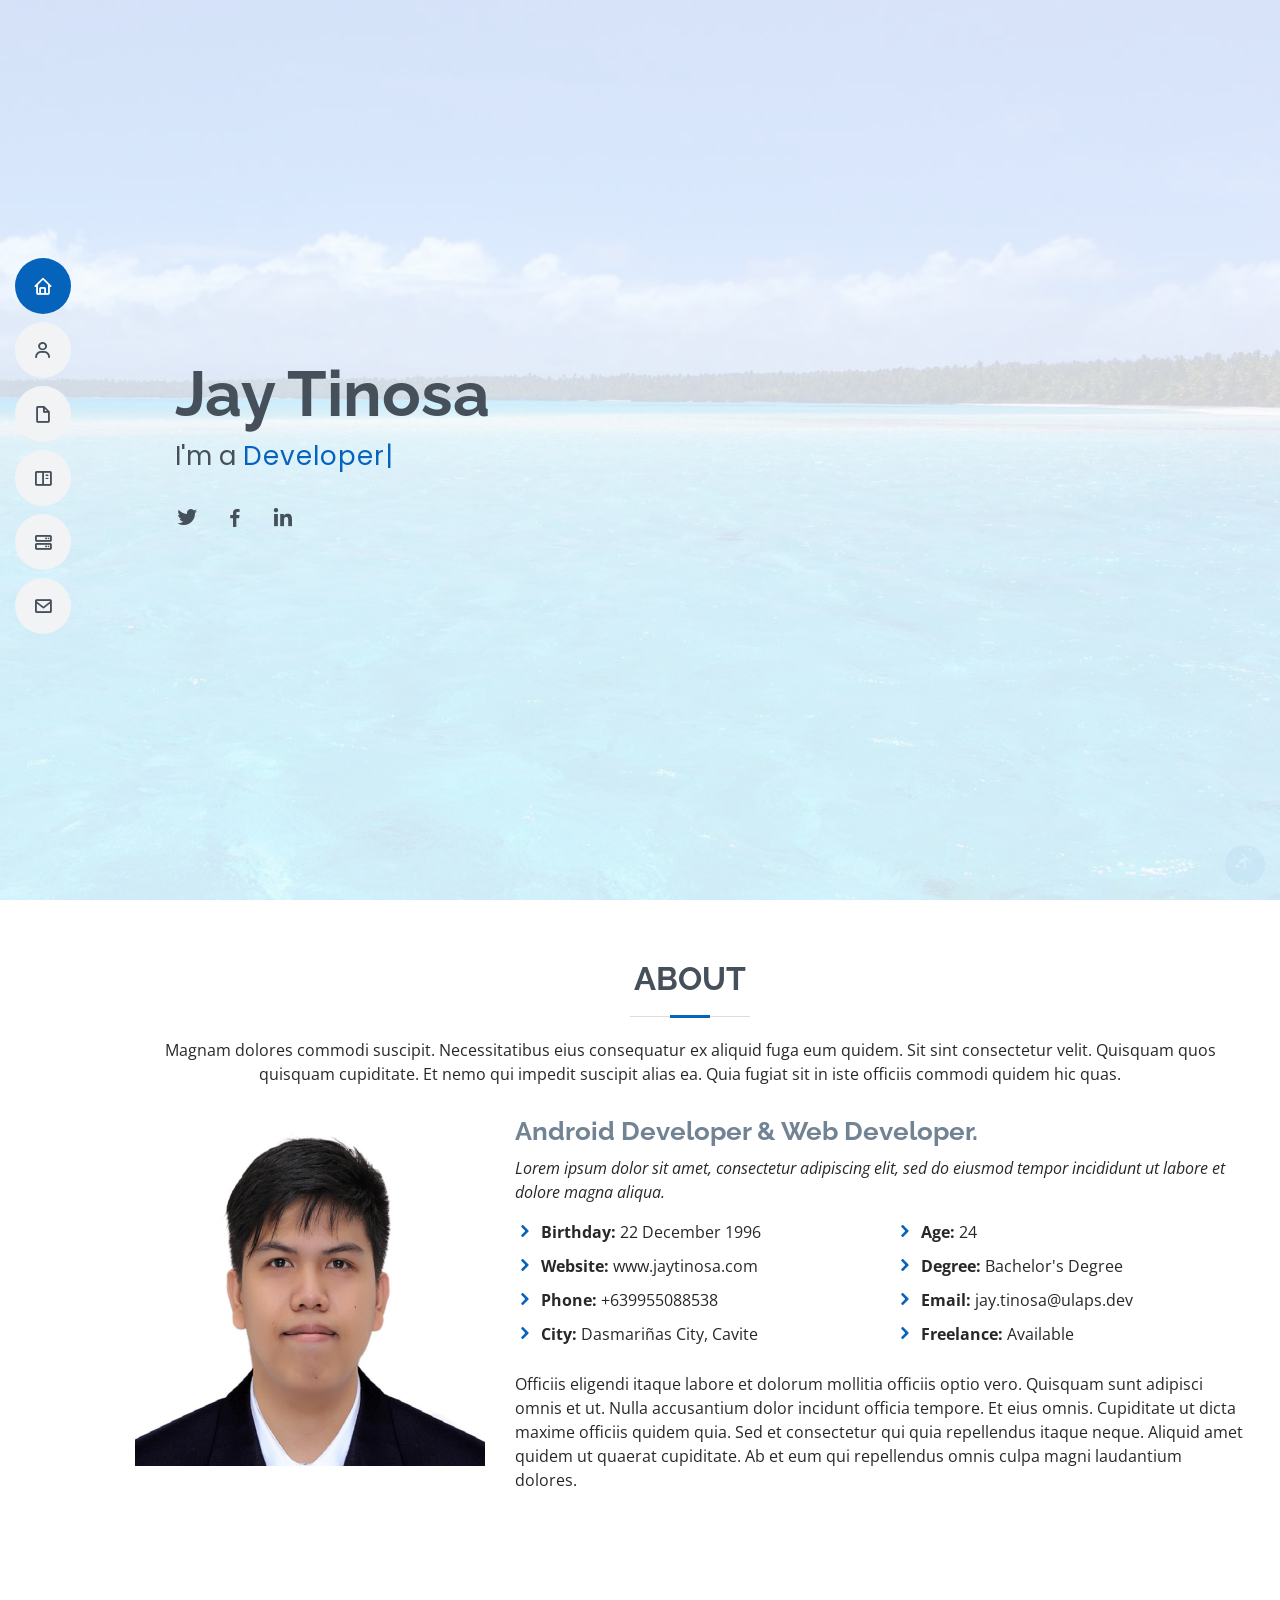
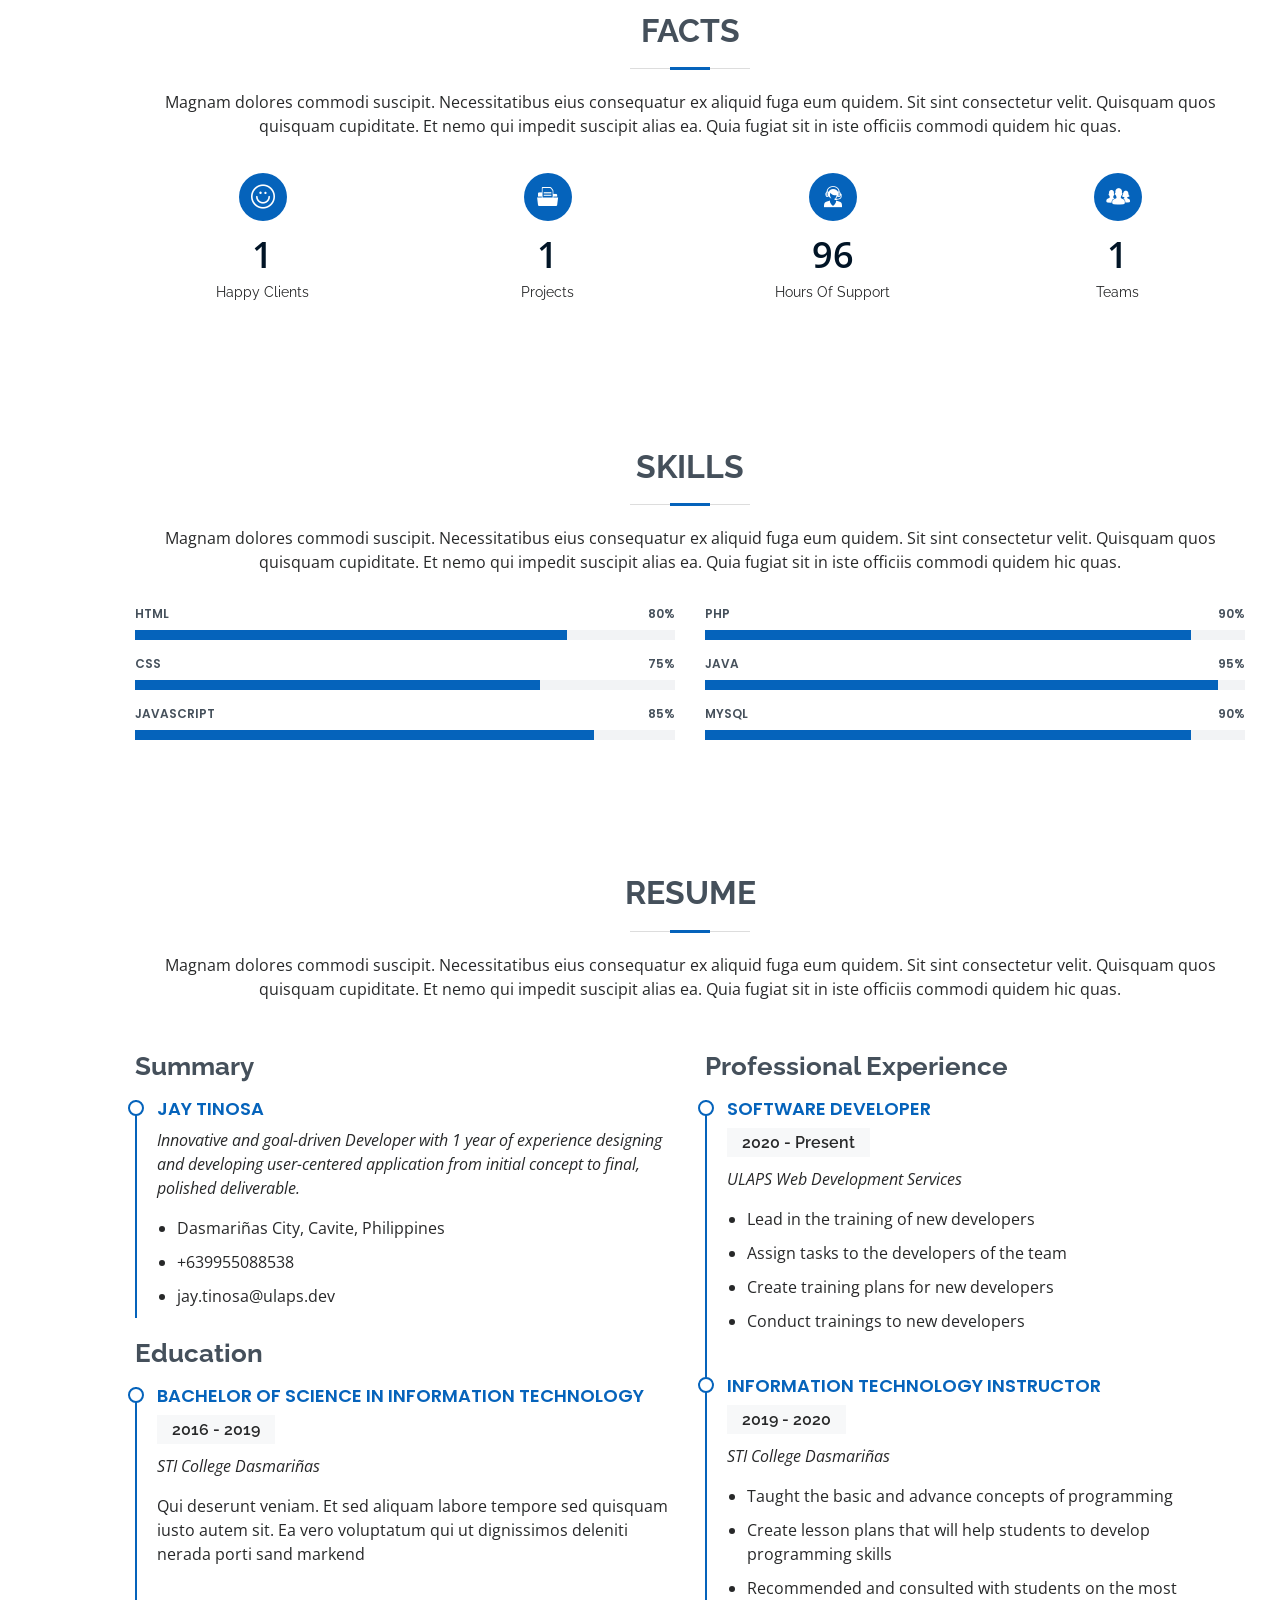
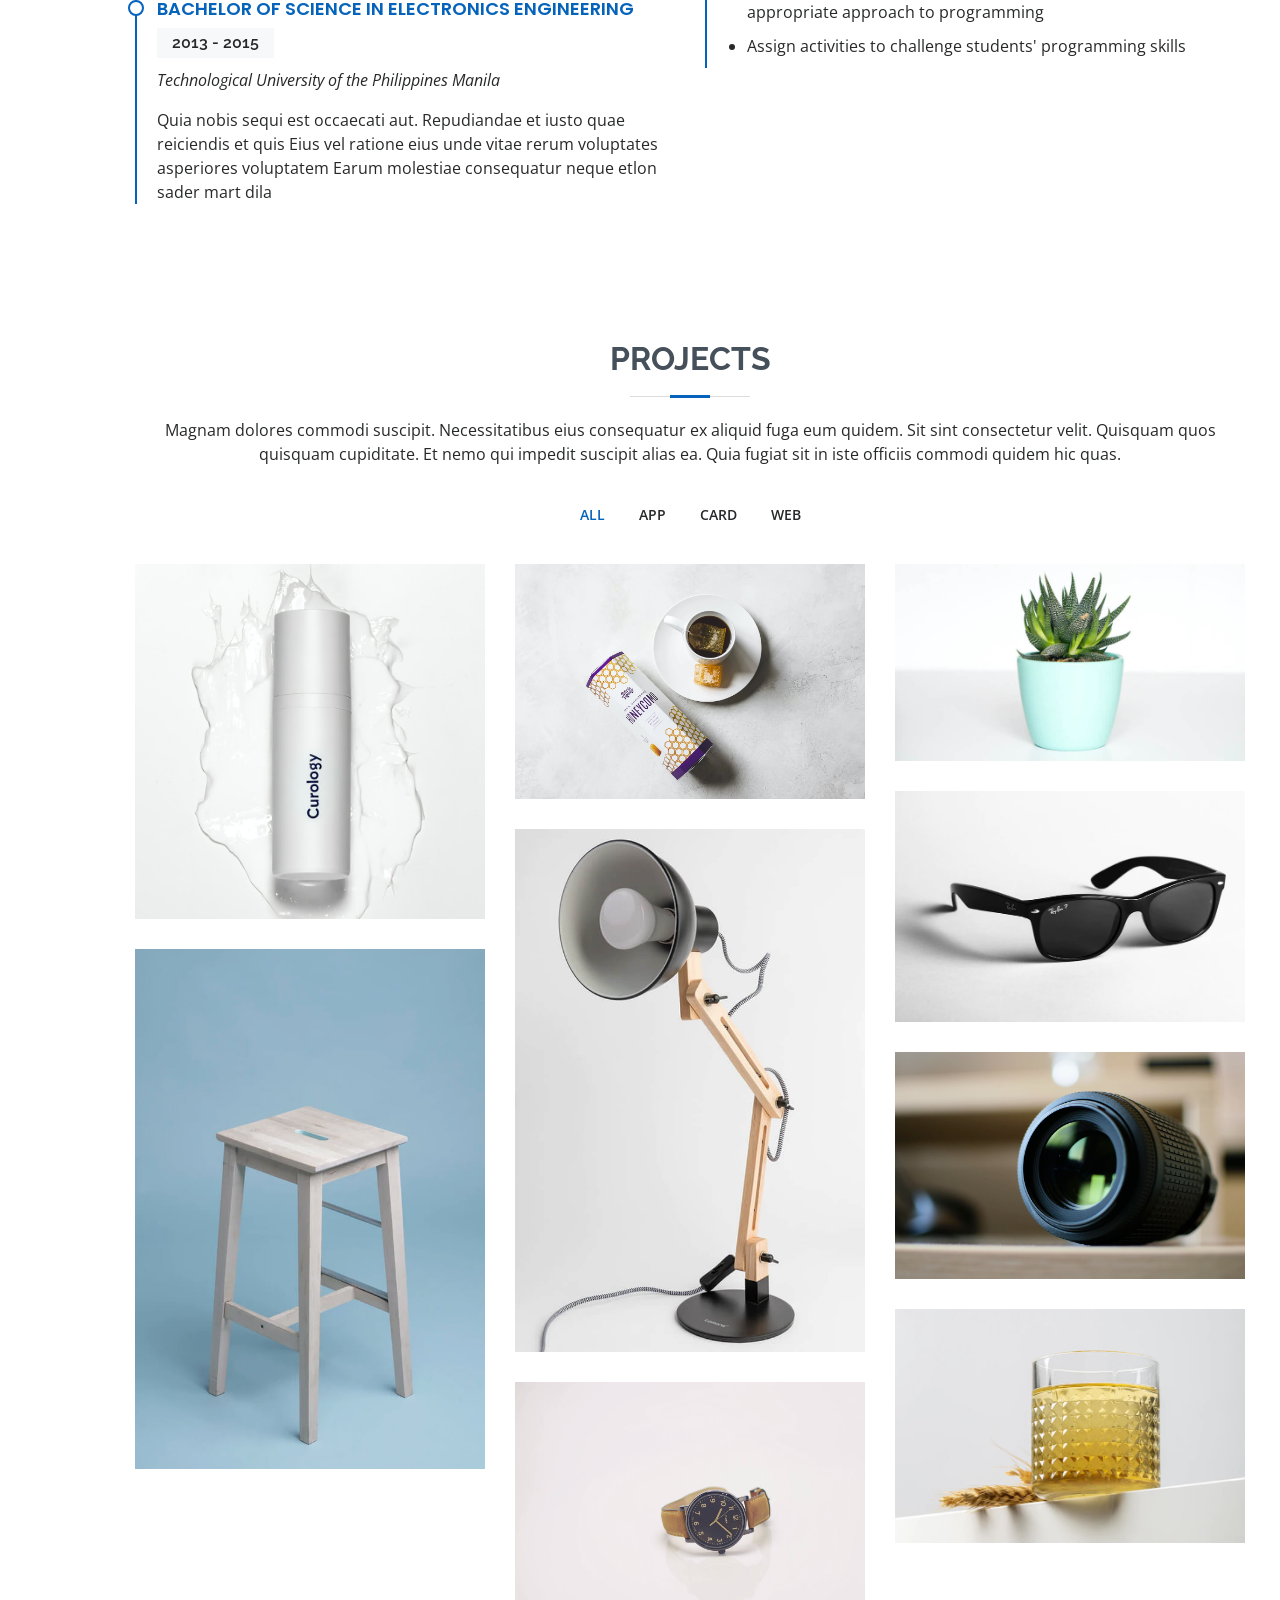
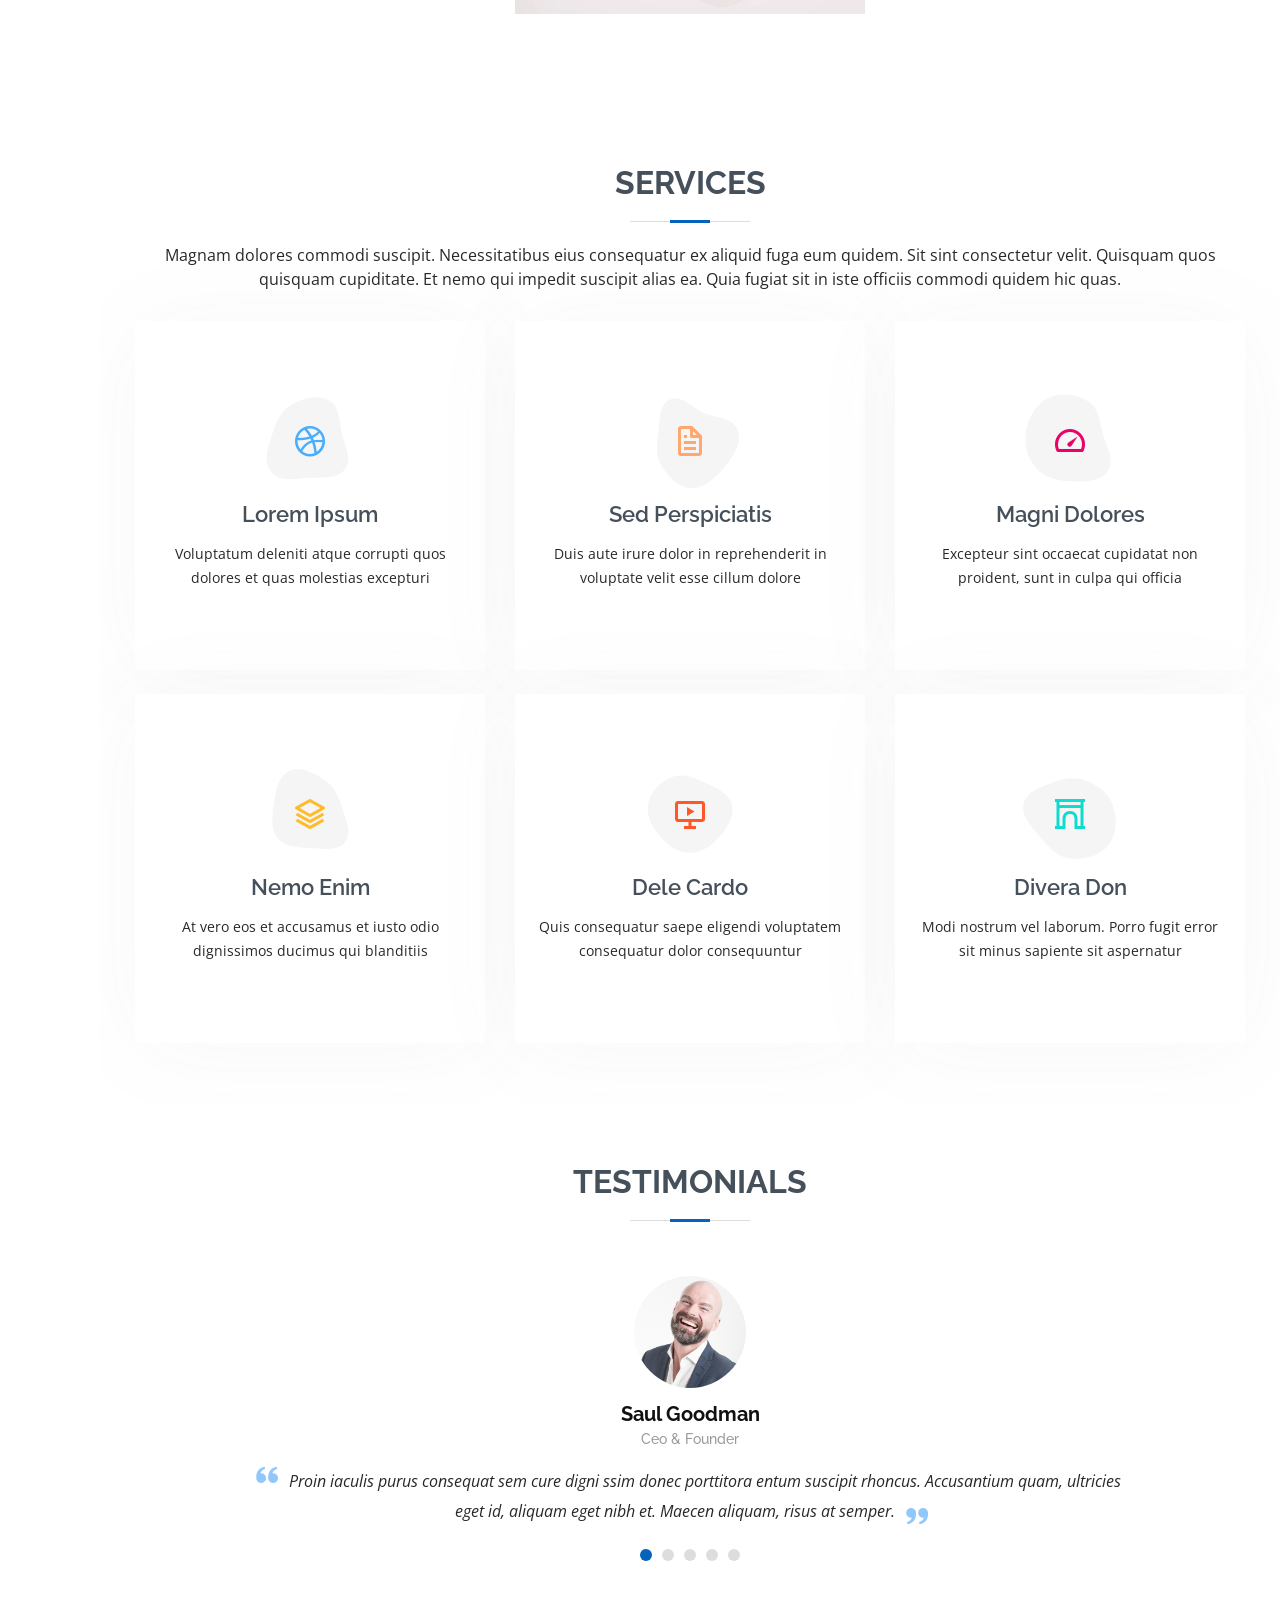
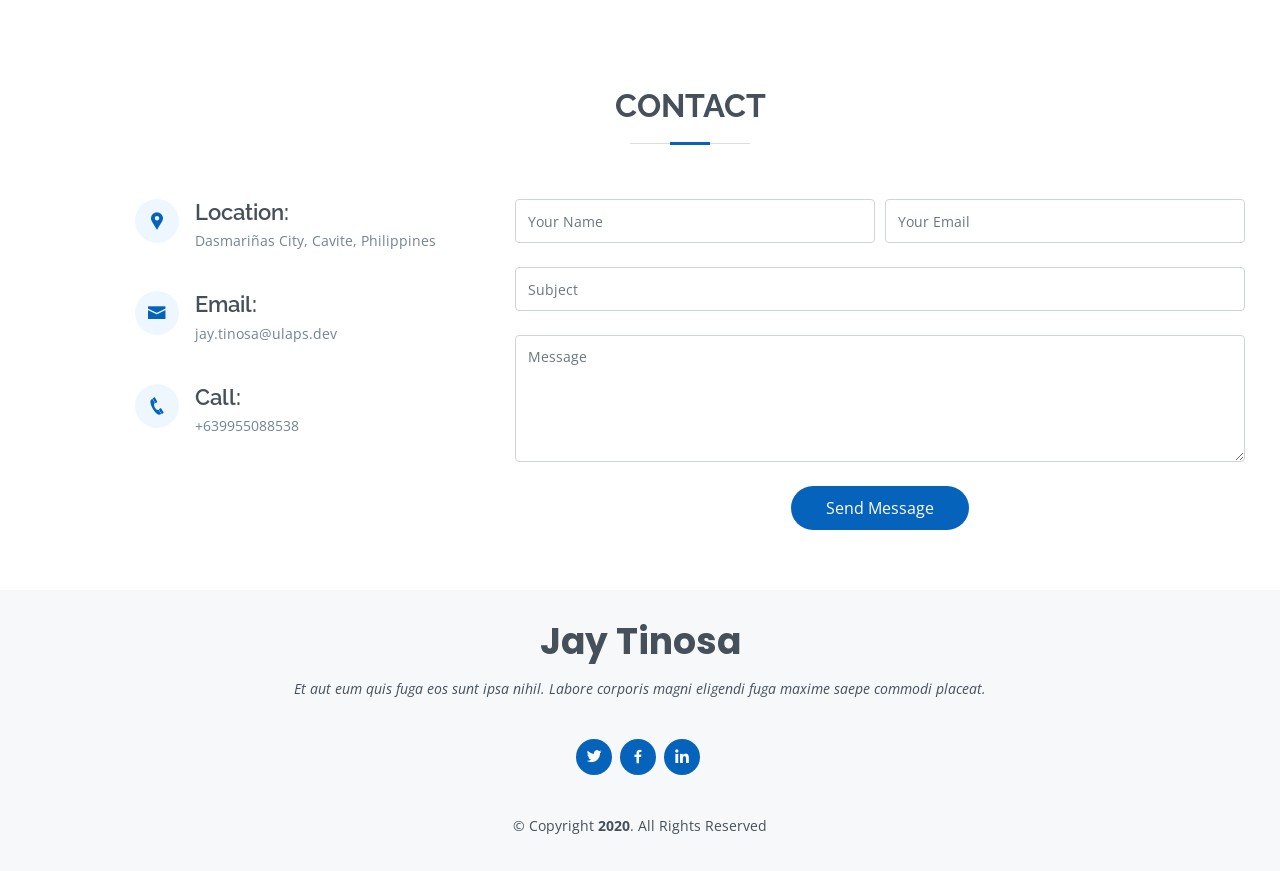
<file: index.html>
<!DOCTYPE html>
<html lang="en">
<head>
  <meta charset="utf-8">
  <meta content="width=device-width, initial-scale=1.0" name="viewport">

  <title>My Resume</title>
  <meta content="" name="description">
  <meta content="" name="keywords">

  <!-- Favicons -->
  <link href="assets/img/jfavicon.jpg" rel="icon">
  <link href="assets/img/apple-touch-icon.png" rel="apple-touch-icon">

  <!-- Google Fonts -->
  <link href="https://fonts.googleapis.com/css?family=Open+Sans:300,300i,400,400i,600,600i,700,700i|Raleway:300,300i,400,400i,500,500i,600,600i,700,700i|Poppins:300,300i,400,400i,500,500i,600,600i,700,700i" rel="stylesheet">

  <!-- Vendor CSS Files -->
  <link href="assets/vendor/bootstrap/css/bootstrap.min.css" rel="stylesheet">
  <link href="assets/vendor/icofont/icofont.min.css" rel="stylesheet">
  <link href="assets/vendor/boxicons/css/boxicons.min.css" rel="stylesheet">
  <link href="assets/vendor/venobox/venobox.css" rel="stylesheet">
  <link href="assets/vendor/owl.carousel/assets/owl.carousel.min.css" rel="stylesheet">
  <link href="assets/vendor/aos/aos.css" rel="stylesheet">

  <!-- Main CSS File -->
  <link href="assets/css/style.css" rel="stylesheet">

</head>

<body>

  <!-- ======= Mobile nav toggle button ======= -->
  <button type="button" class="mobile-nav-toggle d-xl-none"><i class="icofont-navigation-menu"></i></button>

  <!-- ======= Header ======= -->
  <header id="header" class="d-flex flex-column justify-content-center">

    <nav class="nav-menu">
      <ul>
        <li class="active"><a href="#hero"><i class="bx bx-home"></i> <span>Home</span></a></li>
        <li><a href="#about"><i class="bx bx-user"></i> <span>About</span></a></li>
        <li><a href="#resume"><i class="bx bx-file-blank"></i> <span>Resume</span></a></li>
        <li><a href="#portfolio"><i class="bx bx-book-content"></i> <span>Projects</span></a></li>
        <li><a href="#services"><i class="bx bx-server"></i> <span>Services</span></a></li>
        <li><a href="#contact"><i class="bx bx-envelope"></i> <span>Contact</span></a></li>
      </ul>
    </nav><!-- .nav-menu -->

  </header><!-- End Header -->

  <!-- ======= Hero Section ======= -->
  <section id="hero" class="d-flex flex-column justify-content-center">
    <div class="container" data-aos="zoom-in" data-aos-delay="100">
      <h1>Jay Tinosa</h1>
      <p>I'm a <span class="typed" data-typed-items="Developer, Freelancer, Teacher"></span></p>
      <div class="social-links">
        <a href="https://twitter.com/JayTinosa" class="twitter"><i class="bx bxl-twitter"></i></a>
        <a href="https://www.facebook.com/jay.tinosa" class="facebook"><i class="bx bxl-facebook"></i></a>
        <a href="https://www.linkedin.com/in/jay-tinosa-426608197/" class="linkedin"><i class="bx bxl-linkedin"></i></a>
      </div>
    </div>
  </section><!-- End Hero -->

  <main id="main">

    <!-- ======= About Section ======= -->
    <section id="about" class="about">
      <div class="container" data-aos="fade-up">

        <div class="section-title">
          <h2>About</h2>
          <p>Magnam dolores commodi suscipit. Necessitatibus eius consequatur ex aliquid fuga eum quidem. Sit sint consectetur velit. Quisquam quos quisquam cupiditate. Et nemo qui impedit suscipit alias ea. Quia fugiat sit in iste officiis commodi quidem hic quas.</p>
        </div>

        <div class="row">
          <div class="col-lg-4">
            <img src="assets/img/Jay.jpg" class="img-fluid" alt="">
          </div>
          <div class="col-lg-8 pt-4 pt-lg-0 content">
            <h3>Android Developer &amp; Web Developer.</h3>
            <p class="font-italic">
              Lorem ipsum dolor sit amet, consectetur adipiscing elit, sed do eiusmod tempor incididunt ut labore et dolore
              magna aliqua.
            </p>
            <div class="row">
              <div class="col-lg-6">
                <ul>
                  <li><i class="icofont-rounded-right"></i> <strong>Birthday:</strong> 22 December 1996</li>
                  <li><i class="icofont-rounded-right"></i> <strong>Website:</strong> www.jaytinosa.com</li>
                  <li><i class="icofont-rounded-right"></i> <strong>Phone:</strong> +639955088538</li>
                  <li><i class="icofont-rounded-right"></i> <strong>City:</strong> Dasmariñas City, Cavite</li>
                </ul>
              </div>
              <div class="col-lg-6">
                <ul>
                  <li><i class="icofont-rounded-right"></i> <strong>Age:</strong> 24</li>
                  <li><i class="icofont-rounded-right"></i> <strong>Degree:</strong> Bachelor's Degree</li>
                  <li><i class="icofont-rounded-right"></i> <strong>Email:</strong> jay.tinosa@ulaps.dev</li>
                  <li><i class="icofont-rounded-right"></i> <strong>Freelance:</strong> Available</li>
                </ul>
              </div>
            </div>
            <p>
              Officiis eligendi itaque labore et dolorum mollitia officiis optio vero. Quisquam sunt adipisci omnis et ut. Nulla accusantium dolor incidunt officia tempore. Et eius omnis.
              Cupiditate ut dicta maxime officiis quidem quia. Sed et consectetur qui quia repellendus itaque neque. Aliquid amet quidem ut quaerat cupiditate. Ab et eum qui repellendus omnis culpa magni laudantium dolores.
            </p>
          </div>
        </div>

      </div>
    </section><!-- End About Section -->

    <!-- ======= Facts Section ======= -->
    <section id="facts" class="facts">
      <div class="container" data-aos="fade-up">

        <div class="section-title">
          <h2>Facts</h2>
          <p>Magnam dolores commodi suscipit. Necessitatibus eius consequatur ex aliquid fuga eum quidem. Sit sint consectetur velit. Quisquam quos quisquam cupiditate. Et nemo qui impedit suscipit alias ea. Quia fugiat sit in iste officiis commodi quidem hic quas.</p>
        </div>

        <div class="row">

          <div class="col-lg-3 col-md-6">
            <div class="count-box">
              <i class="icofont-simple-smile"></i>
              <span data-toggle="counter-up">1</span>
              <p>Happy Clients</p>
            </div>
          </div>

          <div class="col-lg-3 col-md-6 mt-5 mt-md-0">
            <div class="count-box">
              <i class="icofont-document-folder"></i>
              <span data-toggle="counter-up">1</span>
              <p>Projects</p>
            </div>
          </div>

          <div class="col-lg-3 col-md-6 mt-5 mt-lg-0">
            <div class="count-box">
              <i class="icofont-live-support"></i>
              <span data-toggle="counter-up">100</span>
              <p>Hours Of Support</p>
            </div>
          </div>

          <div class="col-lg-3 col-md-6 mt-5 mt-lg-0">
            <div class="count-box">
              <i class="icofont-users-alt-5"></i>
              <span data-toggle="counter-up">1</span>
              <p>Teams</p>
            </div>
          </div>

        </div>

      </div>
    </section><!-- End Facts Section -->

    <!-- ======= Skills Section ======= -->
    <section id="skills" class="skills section-bg">
      <div class="container" data-aos="fade-up">

        <div class="section-title">
          <h2>Skills</h2>
          <p>Magnam dolores commodi suscipit. Necessitatibus eius consequatur ex aliquid fuga eum quidem. Sit sint consectetur velit. Quisquam quos quisquam cupiditate. Et nemo qui impedit suscipit alias ea. Quia fugiat sit in iste officiis commodi quidem hic quas.</p>
        </div>

        <div class="row skills-content">

          <div class="col-lg-6">

            <div class="progress">
              <span class="skill">HTML <i class="val">80%</i></span>
              <div class="progress-bar-wrap">
                <div class="progress-bar" role="progressbar" aria-valuenow="80" aria-valuemin="0" aria-valuemax="100"></div>
              </div>
            </div>

            <div class="progress">
              <span class="skill">CSS <i class="val">75%</i></span>
              <div class="progress-bar-wrap">
                <div class="progress-bar" role="progressbar" aria-valuenow="75" aria-valuemin="0" aria-valuemax="100"></div>
              </div>
            </div>

            <div class="progress">
              <span class="skill">JavaScript <i class="val">85%</i></span>
              <div class="progress-bar-wrap">
                <div class="progress-bar" role="progressbar" aria-valuenow="85" aria-valuemin="0" aria-valuemax="100"></div>
              </div>
            </div>

          </div>

          <div class="col-lg-6">

            <div class="progress">
              <span class="skill">PHP <i class="val">90%</i></span>
              <div class="progress-bar-wrap">
                <div class="progress-bar" role="progressbar" aria-valuenow="90" aria-valuemin="0" aria-valuemax="100"></div>
              </div>
            </div>

            <div class="progress">
              <span class="skill">Java <i class="val">95%</i></span>
              <div class="progress-bar-wrap">
                <div class="progress-bar" role="progressbar" aria-valuenow="95" aria-valuemin="0" aria-valuemax="100"></div>
              </div>
            </div>

            <div class="progress">
              <span class="skill">MySQL <i class="val">90%</i></span>
              <div class="progress-bar-wrap">
                <div class="progress-bar" role="progressbar" aria-valuenow="90" aria-valuemin="0" aria-valuemax="100"></div>
              </div>
            </div>

          </div>

        </div>

      </div>
    </section><!-- End Skills Section -->

    <!-- ======= Resume Section ======= -->
    <section id="resume" class="resume">
      <div class="container" data-aos="fade-up">

        <div class="section-title">
          <h2>Resume</h2>
          <p>Magnam dolores commodi suscipit. Necessitatibus eius consequatur ex aliquid fuga eum quidem. Sit sint consectetur velit. Quisquam quos quisquam cupiditate. Et nemo qui impedit suscipit alias ea. Quia fugiat sit in iste officiis commodi quidem hic quas.</p>
        </div>

        <div class="row">
          <div class="col-lg-6">
            <h3 class="resume-title">Summary</h3>
            <div class="resume-item pb-0">
              <h4>Jay Tinosa</h4>
              <p><em>Innovative and goal-driven Developer with 1 year of experience designing and developing user-centered application from initial concept to final, polished deliverable.</em></p>
              <ul>
                <li>Dasmariñas City, Cavite, Philippines</li>
                <li>+639955088538</li>
                <li>jay.tinosa@ulaps.dev</li>
              </ul>
            </div>

            <h3 class="resume-title">Education</h3>
            <div class="resume-item">
              <h4>Bachelor of Science in Information Technology</h4>
              <h5>2016 - 2019</h5>
              <p><em>STI College Dasmariñas</em></p>
              <p>Qui deserunt veniam. Et sed aliquam labore tempore sed quisquam iusto autem sit. Ea vero voluptatum qui ut dignissimos deleniti nerada porti sand markend</p>
            </div>
            <div class="resume-item">
              <h4>Bachelor of Science in Electronics Engineering</h4>
              <h5>2013 - 2015</h5>
              <p><em>Technological University of the Philippines Manila</em></p>
              <p>Quia nobis sequi est occaecati aut. Repudiandae et iusto quae reiciendis et quis Eius vel ratione eius unde vitae rerum voluptates asperiores voluptatem Earum molestiae consequatur neque etlon sader mart dila</p>
            </div>
          </div>
          <div class="col-lg-6">
            <h3 class="resume-title">Professional Experience</h3>
            <div class="resume-item">
              <h4>Software Developer</h4>
              <h5>2020 - Present</h5>
              <p><em>ULAPS Web Development Services</em></p>
              <ul>
                <li>Lead in the training of new developers</li>
                <li>Assign tasks to the developers of the team</li>
                <li>Create training plans for new developers</li>
                <li>Conduct trainings to new developers</li>
              </ul>
            </div>
            <div class="resume-item">
              <h4>Information Technology Instructor</h4>
              <h5>2019 - 2020</h5>
              <p><em>STI College Dasmariñas</em></p>
              <ul>
                <li>Taught the basic and advance concepts of programming</li>
                <li>Create lesson plans that will help students to develop programming skills</li>
                <li>Recommended and consulted with students on the most appropriate approach to programming</li>
                <li>Assign activities to challenge students' programming skills</li>
              </ul>
            </div>
          </div>
        </div>

      </div>
    </section><!-- End Resume Section -->

    <!-- ======= Portfolio Section ======= -->
    <section id="portfolio" class="portfolio section-bg">
      <div class="container" data-aos="fade-up">

        <div class="section-title">
          <h2>Projects</h2>
          <p>Magnam dolores commodi suscipit. Necessitatibus eius consequatur ex aliquid fuga eum quidem. Sit sint consectetur velit. Quisquam quos quisquam cupiditate. Et nemo qui impedit suscipit alias ea. Quia fugiat sit in iste officiis commodi quidem hic quas.</p>
        </div>

        <div class="row">
          <div class="col-lg-12 d-flex justify-content-center" data-aos="fade-up" data-aos-delay="100">
            <ul id="portfolio-flters">
              <li data-filter="*" class="filter-active">All</li>
              <li data-filter=".filter-app">App</li>
              <li data-filter=".filter-card">Card</li>
              <li data-filter=".filter-web">Web</li>
            </ul>
          </div>
        </div>

        <div class="row portfolio-container" data-aos="fade-up" data-aos-delay="200">

          <div class="col-lg-4 col-md-6 portfolio-item filter-app">
            <div class="portfolio-wrap">
              <img src="assets/img/portfolio/portfolio-1.jpg" class="img-fluid" alt="">
              <div class="portfolio-info">
                <h4>App 1</h4>
                <p>App</p>
                <div class="portfolio-links">
                  <a href="assets/img/portfolio/portfolio-1.jpg" data-gall="portfolioGallery" class="venobox" title="App 1"><i class="bx bx-plus"></i></a>
                  <a href="portfolio-details.html" data-gall="portfolioDetailsGallery" data-vbtype="iframe" class="venobox" title="Portfolio Details"><i class="bx bx-link"></i></a>
                </div>
              </div>
            </div>
          </div>

          <div class="col-lg-4 col-md-6 portfolio-item filter-web">
            <div class="portfolio-wrap">
              <img src="assets/img/portfolio/portfolio-2.jpg" class="img-fluid" alt="">
              <div class="portfolio-info">
                <h4>Web 3</h4>
                <p>Web</p>
                <div class="portfolio-links">
                  <a href="assets/img/portfolio/portfolio-2.jpg" data-gall="portfolioGallery" class="venobox" title="Web 3"><i class="bx bx-plus"></i></a>
                  <a href="portfolio-details.html" data-gall="portfolioDetailsGallery" data-vbtype="iframe" class="venobox" title="Portfolio Details"><i class="bx bx-link"></i></a>
                </div>
              </div>
            </div>
          </div>

          <div class="col-lg-4 col-md-6 portfolio-item filter-app">
            <div class="portfolio-wrap">
              <img src="assets/img/portfolio/portfolio-3.jpg" class="img-fluid" alt="">
              <div class="portfolio-info">
                <h4>App 2</h4>
                <p>App</p>
                <div class="portfolio-links">
                  <a href="assets/img/portfolio/portfolio-3.jpg" data-gall="portfolioGallery" class="venobox" title="App 2"><i class="bx bx-plus"></i></a>
                  <a href="portfolio-details.html" data-gall="portfolioDetailsGallery" data-vbtype="iframe" class="venobox" title="Portfolio Details"><i class="bx bx-link"></i></a>
                </div>
              </div>
            </div>
          </div>

          <div class="col-lg-4 col-md-6 portfolio-item filter-card">
            <div class="portfolio-wrap">
              <img src="assets/img/portfolio/portfolio-4.jpg" class="img-fluid" alt="">
              <div class="portfolio-info">
                <h4>Card 2</h4>
                <p>Card</p>
                <div class="portfolio-links">
                  <a href="assets/img/portfolio/portfolio-4.jpg" data-gall="portfolioGallery" class="venobox" title="Card 2"><i class="bx bx-plus"></i></a>
                  <a href="portfolio-details.html" data-gall="portfolioDetailsGallery" data-vbtype="iframe" class="venobox" title="Portfolio Details"><i class="bx bx-link"></i></a>
                </div>
              </div>
            </div>
          </div>

          <div class="col-lg-4 col-md-6 portfolio-item filter-web">
            <div class="portfolio-wrap">
              <img src="assets/img/portfolio/portfolio-5.jpg" class="img-fluid" alt="">
              <div class="portfolio-info">
                <h4>Web 2</h4>
                <p>Web</p>
                <div class="portfolio-links">
                  <a href="assets/img/portfolio/portfolio-5.jpg" data-gall="portfolioGallery" class="venobox" title="Web 2"><i class="bx bx-plus"></i></a>
                  <a href="portfolio-details.html" data-gall="portfolioDetailsGallery" data-vbtype="iframe" class="venobox" title="Portfolio Details"><i class="bx bx-link"></i></a>
                </div>
              </div>
            </div>
          </div>

          <div class="col-lg-4 col-md-6 portfolio-item filter-app">
            <div class="portfolio-wrap">
              <img src="assets/img/portfolio/portfolio-6.jpg" class="img-fluid" alt="">
              <div class="portfolio-info">
                <h4>App 3</h4>
                <p>App</p>
                <div class="portfolio-links">
                  <a href="assets/img/portfolio/portfolio-6.jpg" data-gall="portfolioGallery" class="venobox" title="App 3"><i class="bx bx-plus"></i></a>
                  <a href="portfolio-details.html" data-gall="portfolioDetailsGallery" data-vbtype="iframe" class="venobox" title="Portfolio Details"><i class="bx bx-link"></i></a>
                </div>
              </div>
            </div>
          </div>

          <div class="col-lg-4 col-md-6 portfolio-item filter-card">
            <div class="portfolio-wrap">
              <img src="assets/img/portfolio/portfolio-7.jpg" class="img-fluid" alt="">
              <div class="portfolio-info">
                <h4>Card 1</h4>
                <p>Card</p>
                <div class="portfolio-links">
                  <a href="assets/img/portfolio/portfolio-7.jpg" data-gall="portfolioGallery" class="venobox" title="Card 1"><i class="bx bx-plus"></i></a>
                  <a href="portfolio-details.html" data-gall="portfolioDetailsGallery" data-vbtype="iframe" class="venobox" title="Portfolio Details"><i class="bx bx-link"></i></a>
                </div>
              </div>
            </div>
          </div>

          <div class="col-lg-4 col-md-6 portfolio-item filter-card">
            <div class="portfolio-wrap">
              <img src="assets/img/portfolio/portfolio-8.jpg" class="img-fluid" alt="">
              <div class="portfolio-info">
                <h4>Card 3</h4>
                <p>Card</p>
                <div class="portfolio-links">
                  <a href="assets/img/portfolio/portfolio-8.jpg" data-gall="portfolioGallery" class="venobox" title="Card 3"><i class="bx bx-plus"></i></a>
                  <a href="portfolio-details.html" data-gall="portfolioDetailsGallery" data-vbtype="iframe" class="venobox" title="Portfolio Details"><i class="bx bx-link"></i></a>
                </div>
              </div>
            </div>
          </div>

          <div class="col-lg-4 col-md-6 portfolio-item filter-web">
            <div class="portfolio-wrap">
              <img src="assets/img/portfolio/portfolio-9.jpg" class="img-fluid" alt="">
              <div class="portfolio-info">
                <h4>Web 3</h4>
                <p>Web</p>
                <div class="portfolio-links">
                  <a href="assets/img/portfolio/portfolio-9.jpg" data-gall="portfolioGallery" class="venobox" title="Web 3"><i class="bx bx-plus"></i></a>
                  <a href="portfolio-details.html" data-gall="portfolioDetailsGallery" data-vbtype="iframe" class="venobox" title="Portfolio Details"><i class="bx bx-link"></i></a>
                </div>
              </div>
            </div>
          </div>

        </div>

      </div>
    </section><!-- End Portfolio Section -->

    <!-- ======= Services Section ======= -->
    <section id="services" class="services">
      <div class="container" data-aos="fade-up">

        <div class="section-title">
          <h2>Services</h2>
          <p>Magnam dolores commodi suscipit. Necessitatibus eius consequatur ex aliquid fuga eum quidem. Sit sint consectetur velit. Quisquam quos quisquam cupiditate. Et nemo qui impedit suscipit alias ea. Quia fugiat sit in iste officiis commodi quidem hic quas.</p>
        </div>

        <div class="row">

          <div class="col-lg-4 col-md-6 d-flex align-items-stretch" data-aos="zoom-in" data-aos-delay="100">
            <div class="icon-box iconbox-blue">
              <div class="icon">
                <svg width="100" height="100" viewBox="0 0 600 600" xmlns="http://www.w3.org/2000/svg">
                  <path stroke="none" stroke-width="0" fill="#f5f5f5" d="M300,521.0016835830174C376.1290562159157,517.8887921683347,466.0731472004068,529.7835943286574,510.70327084640275,468.03025145048787C554.3714126377745,407.6079735673963,508.03601936045806,328.9844924480964,491.2728898941984,256.3432110539036C474.5976632858925,184.082847569629,479.9380746630129,96.60480741107993,416.23090153303,58.64404602377083C348.86323505073057,18.502131276798302,261.93793281208167,40.57373210992963,193.5410806939664,78.93577620505333C130.42746243093433,114.334589627462,98.30271207620316,179.96522072025542,76.75703585869454,249.04625023123273C51.97151888228291,328.5150500222984,13.704378332031375,421.85034740162234,66.52175969318436,486.19268352777647C119.04800174914682,550.1803526380478,217.28368757567262,524.383925680826,300,521.0016835830174"></path>
                </svg>
                <i class="bx bxl-dribbble"></i>
              </div>
              <h4><a href="">Lorem Ipsum</a></h4>
              <p>Voluptatum deleniti atque corrupti quos dolores et quas molestias excepturi</p>
            </div>
          </div>

          <div class="col-lg-4 col-md-6 d-flex align-items-stretch mt-4 mt-md-0" data-aos="zoom-in" data-aos-delay="200">
            <div class="icon-box iconbox-orange ">
              <div class="icon">
                <svg width="100" height="100" viewBox="0 0 600 600" xmlns="http://www.w3.org/2000/svg">
                  <path stroke="none" stroke-width="0" fill="#f5f5f5" d="M300,582.0697525312426C382.5290701553225,586.8405444964366,449.9789794690241,525.3245884688669,502.5850820975895,461.55621195738473C556.606425686781,396.0723002908107,615.8543463187945,314.28637112970534,586.6730223649479,234.56875336149918C558.9533121215079,158.8439757836574,454.9685369536778,164.00468322053177,381.49747125262974,130.76875717737553C312.15926192815925,99.40240125094834,248.97055460311594,18.661163978235184,179.8680185752513,50.54337015887873C110.5421016452524,82.52863877960104,119.82277516462835,180.83849132639028,109.12597500060166,256.43424936330496C100.08760227029461,320.3096726198365,92.17705696193138,384.0621239912766,124.79988738764834,439.7174275375508C164.83382741302287,508.01625554203684,220.96474134820875,577.5009287672846,300,582.0697525312426"></path>
                </svg>
                <i class="bx bx-file"></i>
              </div>
              <h4><a href="">Sed Perspiciatis</a></h4>
              <p>Duis aute irure dolor in reprehenderit in voluptate velit esse cillum dolore</p>
            </div>
          </div>

          <div class="col-lg-4 col-md-6 d-flex align-items-stretch mt-4 mt-lg-0" data-aos="zoom-in" data-aos-delay="300">
            <div class="icon-box iconbox-pink">
              <div class="icon">
                <svg width="100" height="100" viewBox="0 0 600 600" xmlns="http://www.w3.org/2000/svg">
                  <path stroke="none" stroke-width="0" fill="#f5f5f5" d="M300,541.5067337569781C382.14930387511276,545.0595476570109,479.8736841581634,548.3450877840088,526.4010558755058,480.5488172755941C571.5218469581645,414.80211281144784,517.5187510058486,332.0715597781072,496.52539010469104,255.14436215662573C477.37192572678356,184.95920475031193,473.57363656557914,105.61284051026155,413.0603344069578,65.22779650032875C343.27470386102294,18.654635553484475,251.2091493199835,5.337323636656869,175.0934190732945,40.62881213300186C97.87086631185822,76.43348514350839,51.98124368387456,156.15599469081315,36.44837278890362,239.84606092416172C21.716077023791087,319.22268207091537,43.775223500013084,401.1760424656574,96.891909868211,461.97329694683043C147.22146801428983,519.5804099606455,223.5754009179313,538.201503339737,300,541.5067337569781"></path>
                </svg>
                <i class="bx bx-tachometer"></i>
              </div>
              <h4><a href="">Magni Dolores</a></h4>
              <p>Excepteur sint occaecat cupidatat non proident, sunt in culpa qui officia</p>
            </div>
          </div>

          <div class="col-lg-4 col-md-6 d-flex align-items-stretch mt-4" data-aos="zoom-in" data-aos-delay="100">
            <div class="icon-box iconbox-yellow">
              <div class="icon">
                <svg width="100" height="100" viewBox="0 0 600 600" xmlns="http://www.w3.org/2000/svg">
                  <path stroke="none" stroke-width="0" fill="#f5f5f5" d="M300,503.46388370962813C374.79870501325706,506.71871716319447,464.8034551963731,527.1746412648533,510.4981551193396,467.86667711651364C555.9287308511215,408.9015244558933,512.6030010748507,327.5744911775523,490.211057578863,256.5855673507754C471.097692560561,195.9906835881958,447.69079081568157,138.11976852964426,395.19560036434837,102.3242989838813C329.3053358748298,57.3949838291264,248.02791733380457,8.279543830951368,175.87071277845988,42.242879143198664C103.41431057327972,76.34704239035025,93.79494320519305,170.9812938413882,81.28167332365135,250.07896920659033C70.17666984294237,320.27484674793965,64.84698225790005,396.69656628748305,111.28512138212992,450.4950937839243C156.20124167950087,502.5303643271138,231.32542653798444,500.4755392045468,300,503.46388370962813"></path>
                </svg>
                <i class="bx bx-layer"></i>
              </div>
              <h4><a href="">Nemo Enim</a></h4>
              <p>At vero eos et accusamus et iusto odio dignissimos ducimus qui blanditiis</p>
            </div>
          </div>

          <div class="col-lg-4 col-md-6 d-flex align-items-stretch mt-4" data-aos="zoom-in" data-aos-delay="200">
            <div class="icon-box iconbox-red">
              <div class="icon">
                <svg width="100" height="100" viewBox="0 0 600 600" xmlns="http://www.w3.org/2000/svg">
                  <path stroke="none" stroke-width="0" fill="#f5f5f5" d="M300,532.3542879108572C369.38199826031484,532.3153073249985,429.10787420159085,491.63046689027357,474.5244479745417,439.17860296908856C522.8885846962883,383.3225815378663,569.1668002868075,314.3205725914397,550.7432151929288,242.7694973846089C532.6665558377875,172.5657663291529,456.2379748765914,142.6223662098291,390.3689995646985,112.34683881706744C326.66090330228417,83.06452184765237,258.84405631176094,53.51806209861945,193.32584062364296,78.48882559362697C121.61183558270385,105.82097193414197,62.805066853699245,167.19869350419734,48.57481801355237,242.6138429142374C34.843463184063346,315.3850353017275,76.69343916112496,383.4422959591041,125.22947124332185,439.3748458443577C170.7312796277747,491.8107796887764,230.57421082200815,532.3932930995766,300,532.3542879108572"></path>
                </svg>
                <i class="bx bx-slideshow"></i>
              </div>
              <h4><a href="">Dele Cardo</a></h4>
              <p>Quis consequatur saepe eligendi voluptatem consequatur dolor consequuntur</p>
            </div>
          </div>

          <div class="col-lg-4 col-md-6 d-flex align-items-stretch mt-4" data-aos="zoom-in" data-aos-delay="300">
            <div class="icon-box iconbox-teal">
              <div class="icon">
                <svg width="100" height="100" viewBox="0 0 600 600" xmlns="http://www.w3.org/2000/svg">
                  <path stroke="none" stroke-width="0" fill="#f5f5f5" d="M300,566.797414625762C385.7384707136149,576.1784315230908,478.7894351017131,552.8928747891023,531.9192734346935,484.94944893311C584.6109503024035,417.5663521118492,582.489472248146,322.67544863468447,553.9536738515405,242.03673114598146C529.1557734026468,171.96086150256528,465.24506316201064,127.66468636344209,395.9583748389544,100.7403814666027C334.2173773831606,76.7482773500951,269.4350130405921,84.62216499799875,207.1952322260088,107.2889140133804C132.92018162631612,134.33871894543012,41.79353780512637,160.00259165414826,22.644507872594943,236.69541883565114C3.319112789854554,314.0945973066697,72.72355303640163,379.243833228382,124.04198916343866,440.3218312028393C172.9286146004772,498.5055451809895,224.45579914871206,558.5317968840102,300,566.797414625762"></path>
                </svg>
                <i class="bx bx-arch"></i>
              </div>
              <h4><a href="">Divera Don</a></h4>
              <p>Modi nostrum vel laborum. Porro fugit error sit minus sapiente sit aspernatur</p>
            </div>
          </div>

        </div>

      </div>
    </section><!-- End Services Section -->

    <!-- ======= Testimonials Section ======= -->
    <section id="testimonials" class="testimonials section-bg">
      <div class="container" data-aos="fade-up">

        <div class="section-title">
          <h2>Testimonials</h2>
        </div>

        <div class="owl-carousel testimonials-carousel" data-aos="zoom-in" data-aos-delay="100">

          <div class="testimonial-item">
            <img src="assets/img/testimonials/testimonials-1.jpg" class="testimonial-img" alt="">
            <h3>Saul Goodman</h3>
            <h4>Ceo &amp; Founder</h4>
            <p>
              <i class="bx bxs-quote-alt-left quote-icon-left"></i>
              Proin iaculis purus consequat sem cure digni ssim donec porttitora entum suscipit rhoncus. Accusantium quam, ultricies eget id, aliquam eget nibh et. Maecen aliquam, risus at semper.
              <i class="bx bxs-quote-alt-right quote-icon-right"></i>
            </p>
          </div>

          <div class="testimonial-item">
            <img src="assets/img/testimonials/testimonials-2.jpg" class="testimonial-img" alt="">
            <h3>Sara Wilsson</h3>
            <h4>Designer</h4>
            <p>
              <i class="bx bxs-quote-alt-left quote-icon-left"></i>
              Export tempor illum tamen malis malis eram quae irure esse labore quem cillum quid cillum eram malis quorum velit fore eram velit sunt aliqua noster fugiat irure amet legam anim culpa.
              <i class="bx bxs-quote-alt-right quote-icon-right"></i>
            </p>
          </div>

          <div class="testimonial-item">
            <img src="assets/img/testimonials/testimonials-3.jpg" class="testimonial-img" alt="">
            <h3>Jena Karlis</h3>
            <h4>Store Owner</h4>
            <p>
              <i class="bx bxs-quote-alt-left quote-icon-left"></i>
              Enim nisi quem export duis labore cillum quae magna enim sint quorum nulla quem veniam duis minim tempor labore quem eram duis noster aute amet eram fore quis sint minim.
              <i class="bx bxs-quote-alt-right quote-icon-right"></i>
            </p>
          </div>

          <div class="testimonial-item">
            <img src="assets/img/testimonials/testimonials-4.jpg" class="testimonial-img" alt="">
            <h3>Matt Brandon</h3>
            <h4>Freelancer</h4>
            <p>
              <i class="bx bxs-quote-alt-left quote-icon-left"></i>
              Fugiat enim eram quae cillum dolore dolor amet nulla culpa multos export minim fugiat minim velit minim dolor enim duis veniam ipsum anim magna sunt elit fore quem dolore labore illum veniam.
              <i class="bx bxs-quote-alt-right quote-icon-right"></i>
            </p>
          </div>

          <div class="testimonial-item">
            <img src="assets/img/testimonials/testimonials-5.jpg" class="testimonial-img" alt="">
            <h3>John Larson</h3>
            <h4>Entrepreneur</h4>
            <p>
              <i class="bx bxs-quote-alt-left quote-icon-left"></i>
              Quis quorum aliqua sint quem legam fore sunt eram irure aliqua veniam tempor noster veniam enim culpa labore duis sunt culpa nulla illum cillum fugiat legam esse veniam culpa fore nisi cillum quid.
              <i class="bx bxs-quote-alt-right quote-icon-right"></i>
            </p>
          </div>

        </div>

      </div>
    </section><!-- End Testimonials Section -->

    <!-- ======= Contact Section ======= -->
    <section id="contact" class="contact">
      <div class="container" data-aos="fade-up">

        <div class="section-title">
          <h2>Contact</h2>
        </div>

        <div class="row mt-1">

          <div class="col-lg-4">
            <div class="info">
              <div class="address">
                <i class="icofont-google-map"></i>
                <h4>Location:</h4>
                <p>Dasmariñas City, Cavite, Philippines</p>
              </div>

              <div class="email">
                <i class="icofont-envelope"></i>
                <h4>Email:</h4>
                <p>jay.tinosa@ulaps.dev</p>
              </div>

              <div class="phone">
                <i class="icofont-phone"></i>
                <h4>Call:</h4>
                <p>+639955088538</p>
              </div>

            </div>

          </div>

          <div class="col-lg-8 mt-5 mt-lg-0">

            <form action="forms/contact.php" method="post" role="form" class="php-email-form">
              <div class="form-row">
                <div class="col-md-6 form-group">
                  <input type="text" name="name" class="form-control" id="name" placeholder="Your Name" data-rule="minlen:4" data-msg="Please enter at least 4 chars" />
                  <div class="validate"></div>
                </div>
                <div class="col-md-6 form-group">
                  <input type="email" class="form-control" name="email" id="email" placeholder="Your Email" data-rule="email" data-msg="Please enter a valid email" />
                  <div class="validate"></div>
                </div>
              </div>
              <div class="form-group">
                <input type="text" class="form-control" name="subject" id="subject" placeholder="Subject" data-rule="minlen:4" data-msg="Please enter at least 8 chars of subject" />
                <div class="validate"></div>
              </div>
              <div class="form-group">
                <textarea class="form-control" name="message" rows="5" data-rule="required" data-msg="Please write something for us" placeholder="Message"></textarea>
                <div class="validate"></div>
              </div>
              <div class="mb-3">
                <div class="loading">Loading</div>
                <div class="error-message"></div>
                <div class="sent-message">Your message has been sent. Thank you!</div>
              </div>
              <div class="text-center"><button type="submit">Send Message</button></div>
            </form>

          </div>

        </div>

      </div>
    </section><!-- End Contact Section -->

  </main><!-- End #main -->

  <!-- ======= Footer ======= -->
  <footer id="footer">
    <div class="container">
      <h3>Jay Tinosa</h3>
      <p>Et aut eum quis fuga eos sunt ipsa nihil. Labore corporis magni eligendi fuga maxime saepe commodi placeat.</p>
      <div class="social-links">
        <a href="https://twitter.com/JayTinosa" class="twitter"><i class="bx bxl-twitter"></i></a>
        <a href="https://www.facebook.com/jay.tinosa" class="facebook"><i class="bx bxl-facebook"></i></a>
        <a href="https://www.linkedin.com/in/jay-tinosa-426608197/" class="linkedin"><i class="bx bxl-linkedin"></i></a>
      </div>
      <div class="copyright">
        &copy; Copyright <strong><span>2020</span></strong>. All Rights Reserved
      </div>
      <div class="credits">
        <!-- All the links in the footer should remain intact. -->
      </div>
    </div>
  </footer><!-- End Footer -->

  <a href="#" class="back-to-top"><i class="bx bx-up-arrow-alt"></i></a>
  <div id="preloader"></div>

  <!-- Vendor JS Files -->
  <script src="assets/vendor/jquery/jquery.min.js"></script>
  <script src="assets/vendor/bootstrap/js/bootstrap.bundle.min.js"></script>
  <script src="assets/vendor/jquery.easing/jquery.easing.min.js"></script>
  <script src="assets/vendor/php-email-form/validate.js"></script>
  <script src="assets/vendor/waypoints/jquery.waypoints.min.js"></script>
  <script src="assets/vendor/counterup/counterup.min.js"></script>
  <script src="assets/vendor/isotope-layout/isotope.pkgd.min.js"></script>
  <script src="assets/vendor/venobox/venobox.min.js"></script>
  <script src="assets/vendor/owl.carousel/owl.carousel.min.js"></script>
  <script src="assets/vendor/typed.js/typed.min.js"></script>
  <script src="assets/vendor/aos/aos.js"></script>

  <!-- Main JS File -->
  <script src="assets/js/main.js"></script>

</body>

</html>
</file>
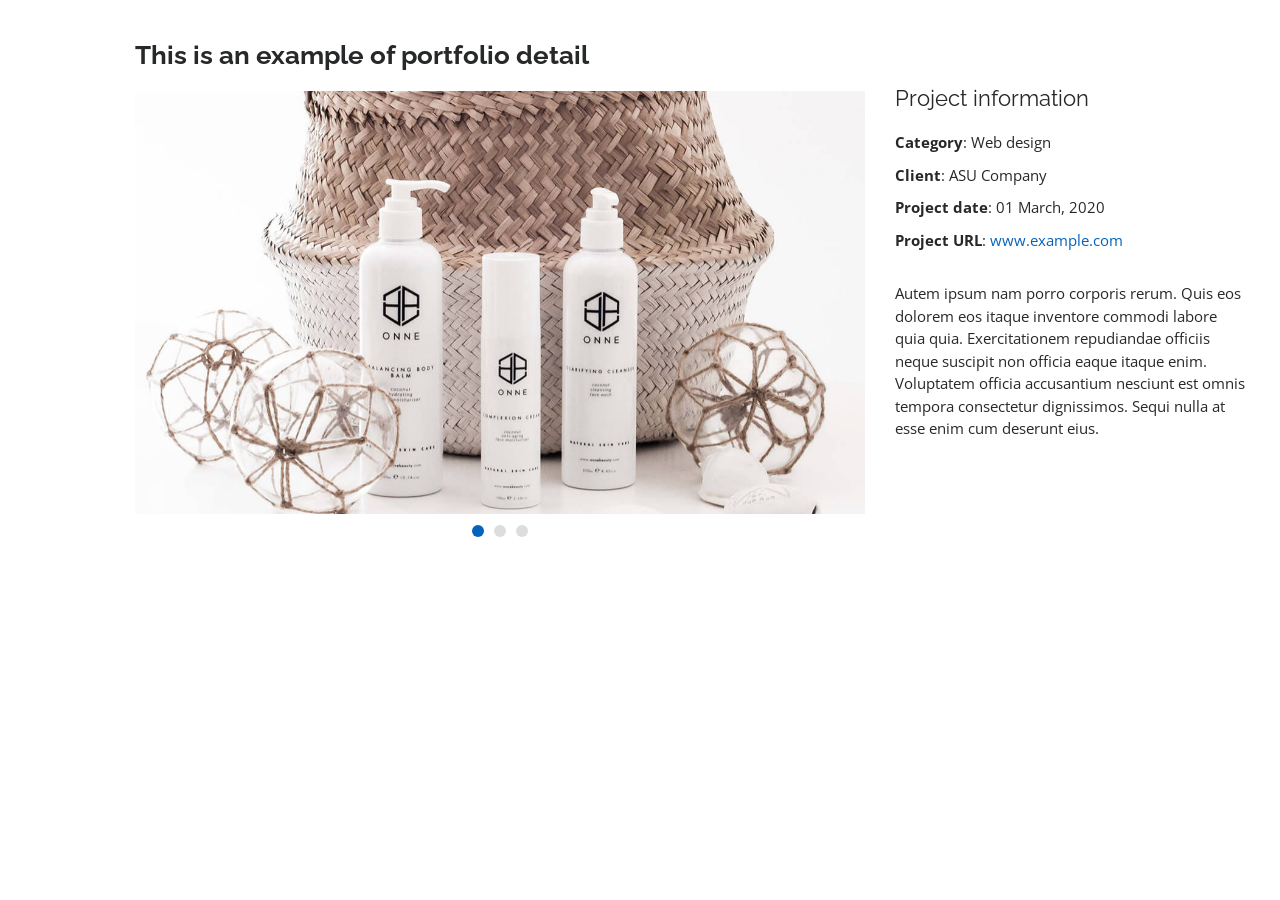
<file: portfolio-details.html>
<!DOCTYPE html>
<html lang="en">

<head>
  <meta charset="utf-8">
  <meta content="width=device-width, initial-scale=1.0" name="viewport">

  <title>Portfolio Details - Personal Bootstrap Template</title>
  <meta content="" name="description">
  <meta content="" name="keywords">

  <!-- Favicons -->
  <link href="assets/img/jfavicon.png" rel="icon">
  <link href="assets/img/apple-touch-icon.png" rel="apple-touch-icon">

  <!-- Google Fonts -->
  <link href="https://fonts.googleapis.com/css?family=Open+Sans:300,300i,400,400i,600,600i,700,700i|Raleway:300,300i,400,400i,500,500i,600,600i,700,700i|Poppins:300,300i,400,400i,500,500i,600,600i,700,700i" rel="stylesheet">

  <!-- Vendor CSS Files -->
  <link href="assets/vendor/bootstrap/css/bootstrap.min.css" rel="stylesheet">
  <link href="assets/vendor/icofont/icofont.min.css" rel="stylesheet">
  <link href="assets/vendor/boxicons/css/boxicons.min.css" rel="stylesheet">
  <link href="assets/vendor/venobox/venobox.css" rel="stylesheet">
  <link href="assets/vendor/owl.carousel/assets/owl.carousel.min.css" rel="stylesheet">
  <link href="assets/vendor/aos/aos.css" rel="stylesheet">

  <!-- Template Main CSS File -->
  <link href="assets/css/style.css" rel="stylesheet">

  <!-- =======================================================
  * Template Name: MyResume - v2.2.0
  * Template URL: https://bootstrapmade.com/free-html-bootstrap-template-my-resume/
  * Author: BootstrapMade.com
  * License: https://bootstrapmade.com/license/
  ======================================================== -->
</head>

<body>

  <main id="main">

    <!-- ======= Portfolio Details ======= -->
    <section id="portfolio-details" class="portfolio-details">
      <div class="container" data-aos="fade-up">

        <div class="row">

          <div class="col-lg-8">
            <h2 class="portfolio-title">This is an example of portfolio detail</h2>
            <div class="owl-carousel portfolio-details-carousel">
              <img src="assets/img/portfolio/portfolio-details-1.jpg" class="img-fluid" alt="">
              <img src="assets/img/portfolio/portfolio-details-2.jpg" class="img-fluid" alt="">
              <img src="assets/img/portfolio/portfolio-details-3.jpg" class="img-fluid" alt="">
            </div>
          </div>

          <div class="col-lg-4 portfolio-info">
            <h3>Project information</h3>
            <ul>
              <li><strong>Category</strong>: Web design</li>
              <li><strong>Client</strong>: ASU Company</li>
              <li><strong>Project date</strong>: 01 March, 2020</li>
              <li><strong>Project URL</strong>: <a href="#">www.example.com</a></li>
            </ul>

            <p>
              Autem ipsum nam porro corporis rerum. Quis eos dolorem eos itaque inventore commodi labore quia quia. Exercitationem repudiandae officiis neque suscipit non officia eaque itaque enim. Voluptatem officia accusantium nesciunt est omnis tempora consectetur dignissimos. Sequi nulla at esse enim cum deserunt eius.
            </p>
          </div>

        </div>

      </div>
    </section><!-- End Portfolio Details -->

  </main><!-- End #main -->

  <a href="#" class="back-to-top"><i class="bx bx-up-arrow-alt"></i></a>
  <div id="preloader"></div>

  <!-- Vendor JS Files -->
  <script src="assets/vendor/jquery/jquery.min.js"></script>
  <script src="assets/vendor/bootstrap/js/bootstrap.bundle.min.js"></script>
  <script src="assets/vendor/jquery.easing/jquery.easing.min.js"></script>
  <script src="assets/vendor/php-email-form/validate.js"></script>
  <script src="assets/vendor/waypoints/jquery.waypoints.min.js"></script>
  <script src="assets/vendor/counterup/counterup.min.js"></script>
  <script src="assets/vendor/isotope-layout/isotope.pkgd.min.js"></script>
  <script src="assets/vendor/venobox/venobox.min.js"></script>
  <script src="assets/vendor/owl.carousel/owl.carousel.min.js"></script>
  <script src="assets/vendor/typed.js/typed.min.js"></script>
  <script src="assets/vendor/aos/aos.js"></script>

  <!-- Template Main JS File -->
  <script src="assets/js/main.js"></script>

</body>

</html>
</file>
<file: assets/vendor/venobox/venobox.css>
/* ------ venobox.css --------*/
.vbox-overlay *, .vbox-overlay *:before, .vbox-overlay *:after{
    -webkit-backface-visibility: hidden;
    -webkit-box-sizing:border-box;
    -moz-box-sizing:border-box;
    box-sizing:border-box;
}
.vbox-overlay * { 
    -webkit-backface-visibility: visible;
    backface-visibility: visible;
}
.vbox-overlay{
    display: -webkit-flex;
    display: flex;
    -webkit-flex-direction: column;
    flex-direction: column;
    -webkit-justify-content: center;
    justify-content: center;
    -webkit-align-items: center;
    align-items: center;
    position: fixed;
    left: 0;
    top: 0;
    bottom: 0;
    right: 0;
    z-index: 999999;
}

/* ----- navigation ----- */
.vbox-title{
    width: 100%;
    height: 40px;
    float: left;
    text-align: center;
    line-height: 28px;
    font-size: 12px;
    padding: 6px 50px;
    overflow: hidden;
    position: fixed;
    display: none;
    left: 0;
    z-index: 89;
}
.vbox-close{
    cursor: pointer;
    position: fixed;
    top: -1px;
    right: 0;
    width: 50px;
    height: 40px;
    padding: 6px;
    display: block;
    background-position:10px center;
    overflow: hidden;
    font-size: 24px;
    line-height: 1;
    text-align: center;
    z-index: 99;
}
.vbox-left{
    cursor: pointer;
    position: fixed;
    left: 0;
    height: 40px;
    overflow: hidden;
    line-height: 28px;
    font-size: 12px;
    z-index: 99;
    display: flex;
    align-items:center;
}
.vbox-num{
    display: inline-block;
    margin: 6px 0 6px 15px;
}
/* ----- Social share ----- */
.vbox-share{
    line-height: 28px;
    font-size: 12px;
    overflow: hidden;
    position: fixed;
    left: 0;
    z-index: 98;
    display: flex;
    align-items:center;
    justify-content: center;
    width: 100%;
    text-align: center;
}
.vbox-share svg{
    max-height: 28px;
    width: 28px;
    z-index: 10;
    margin-left: 12px;
    margin-top: 6px;
    margin-bottom: 6px;
    vertical-align: middle;
}


/* ----- navigation ARROWS ----- */
.vbox-next, .vbox-prev{
    position: fixed;
    top: 50%;
    margin-top: -15px;
    overflow: hidden;
    cursor: pointer;
    display: block;
    width: 45px;
    height: 45px;
    z-index: 99;
}
.vbox-next span, .vbox-prev span{
    position: relative;
    width: 20px;
    height: 20px;
    border: 2px solid transparent;
    border-top-color: #B6B6B6;
    border-right-color: #B6B6B6;
    text-indent: -100px;
    position: absolute;
    top: 8px;
    display: block;
}
.vbox-prev{
    left: 15px;
}
.vbox-next{
    right: 15px;
}
.vbox-prev span{
    left: 10px;
    -ms-transform: rotate(-135deg);
    -webkit-transform: rotate(-135deg);
    transform: rotate(-135deg);
}
.vbox-next span{
    -ms-transform: rotate(45deg);
    -webkit-transform: rotate(45deg);
    transform: rotate(45deg);
    right: 10px;
}
/* ------- inline window ------ */
.vbox-inline{
    width: 420px;
    height: 315px;
    height: 70vh;
    padding: 10px;
    background: #fff;
    margin: 0 auto;
    overflow: auto;
    text-align: left;
}
/* ------- Video & iFrames window ------ */
.venoframe{
    max-width: 100%;
    width: 100%;
    border: none;
    width: 100%;
    height: 260px;
    height: 70vh;
}
.venoframe.vbvid{
    height: 260px;
}
@media (min-width: 768px) {
    .venoframe, .vbox-inline{
        width: 90%;
        height: 360px;
        height: 70vh;
    }
    .venoframe.vbvid{
        width: 640px;
        height: 360px;
    }
}
@media (min-width: 992px) {
    .venoframe, .vbox-inline{
        max-width: 1200px;
        width: 80%;
        height: 540px;
        height: 70vh;
    }
    .venoframe.vbvid{
        width: 960px;
        height: 540px;
    }
}
/* 
Please do NOT edit this part! 
or at least read this note: http://i.imgur.com/7C0ws9e.gif
*/
.vbox-open{
    overflow: hidden;
}
.vbox-container{
    position: absolute;
    left: 0;
    right: 0;
    top: 0;
    bottom: 0;
    overflow-x: hidden;
    overflow-y: scroll;
    overflow-scrolling: touch;
    -webkit-overflow-scrolling: touch;
    z-index: 20;
    max-height: 100%;

}

.vbox-content{
    text-align: center;
    float: left;
    width: 100%;
    position: relative;
    overflow: hidden;
    padding: 20px 4%;
}
.vbox-container img{
    max-width: 100%;
    height: auto;
}
.vbox-figlio{
    box-shadow: 0 0 12px rgba(0,0,0,0.19), 0 6px 6px rgba(0,0,0,0.23);
    max-width: 100%;
    text-align: initial;
}
img.vbox-figlio{
    -webkit-user-select: none;
-khtml-user-select: none;
-moz-user-select: none;
-o-user-select: none;
user-select: none;
}
.vbox-content.swipe-left{
    margin-left: -200px !important;
}
.vbox-content.swipe-right{
    margin-left: 200px !important;
}
.vbox-animated{
    webkit-transition: margin 300ms ease-out;
    transition: margin 300ms ease-out;
}

/* ---------- preloader ----------
 * SPINKIT 
 * http://tobiasahlin.com/spinkit/
-------------------------------- */
.sk-double-bounce,.sk-rotating-plane{width:40px;height:40px;margin:40px auto}.sk-rotating-plane{background-color:#333;-webkit-animation:sk-rotatePlane 1.2s infinite ease-in-out;animation:sk-rotatePlane 1.2s infinite ease-in-out}@-webkit-keyframes sk-rotatePlane{0%{-webkit-transform:perspective(120px) rotateX(0) rotateY(0);transform:perspective(120px) rotateX(0) rotateY(0)}50%{-webkit-transform:perspective(120px) rotateX(-180.1deg) rotateY(0);transform:perspective(120px) rotateX(-180.1deg) rotateY(0)}100%{-webkit-transform:perspective(120px) rotateX(-180deg) rotateY(-179.9deg);transform:perspective(120px) rotateX(-180deg) rotateY(-179.9deg)}}@keyframes sk-rotatePlane{0%{-webkit-transform:perspective(120px) rotateX(0) rotateY(0);transform:perspective(120px) rotateX(0) rotateY(0)}50%{-webkit-transform:perspective(120px) rotateX(-180.1deg) rotateY(0);transform:perspective(120px) rotateX(-180.1deg) rotateY(0)}100%{-webkit-transform:perspective(120px) rotateX(-180deg) rotateY(-179.9deg);transform:perspective(120px) rotateX(-180deg) rotateY(-179.9deg)}}.sk-double-bounce{position:relative}.sk-double-bounce .sk-child{width:100%;height:100%;border-radius:50%;background-color:#333;opacity:.6;position:absolute;top:0;left:0;-webkit-animation:sk-doubleBounce 2s infinite ease-in-out;animation:sk-doubleBounce 2s infinite ease-in-out}.sk-chasing-dots .sk-child,.sk-spinner-pulse,.sk-three-bounce .sk-child{background-color:#333;border-radius:100%}.sk-double-bounce .sk-double-bounce2{-webkit-animation-delay:-1s;animation-delay:-1s}@-webkit-keyframes sk-doubleBounce{0%,100%{-webkit-transform:scale(0);transform:scale(0)}50%{-webkit-transform:scale(1);transform:scale(1)}}@keyframes sk-doubleBounce{0%,100%{-webkit-transform:scale(0);transform:scale(0)}50%{-webkit-transform:scale(1);transform:scale(1)}}.sk-wave{margin:40px auto;width:50px;height:40px;text-align:center;font-size:10px}.sk-wave .sk-rect{background-color:#333;height:100%;width:6px;display:inline-block;-webkit-animation:sk-waveStretchDelay 1.2s infinite ease-in-out;animation:sk-waveStretchDelay 1.2s infinite ease-in-out}.sk-wave .sk-rect1{-webkit-animation-delay:-1.2s;animation-delay:-1.2s}.sk-wave .sk-rect2{-webkit-animation-delay:-1.1s;animation-delay:-1.1s}.sk-wave .sk-rect3{-webkit-animation-delay:-1s;animation-delay:-1s}.sk-wave .sk-rect4{-webkit-animation-delay:-.9s;animation-delay:-.9s}.sk-wave .sk-rect5{-webkit-animation-delay:-.8s;animation-delay:-.8s}@-webkit-keyframes sk-waveStretchDelay{0%,100%,40%{-webkit-transform:scaleY(.4);transform:scaleY(.4)}20%{-webkit-transform:scaleY(1);transform:scaleY(1)}}@keyframes sk-waveStretchDelay{0%,100%,40%{-webkit-transform:scaleY(.4);transform:scaleY(.4)}20%{-webkit-transform:scaleY(1);transform:scaleY(1)}}.sk-wandering-cubes{margin:40px auto;width:40px;height:40px;position:relative}.sk-wandering-cubes .sk-cube{background-color:#333;width:10px;height:10px;position:absolute;top:0;left:0;-webkit-animation:sk-wanderingCube 1.8s ease-in-out -1.8s infinite both;animation:sk-wanderingCube 1.8s ease-in-out -1.8s infinite both}.sk-chasing-dots,.sk-spinner-pulse{width:40px;height:40px;margin:40px auto}.sk-wandering-cubes .sk-cube2{-webkit-animation-delay:-.9s;animation-delay:-.9s}@-webkit-keyframes sk-wanderingCube{0%{-webkit-transform:rotate(0);transform:rotate(0)}25%{-webkit-transform:translateX(30px) rotate(-90deg) scale(.5);transform:translateX(30px) rotate(-90deg) scale(.5)}50%{-webkit-transform:translateX(30px) translateY(30px) rotate(-179deg);transform:translateX(30px) translateY(30px) rotate(-179deg)}50.1%{-webkit-transform:translateX(30px) translateY(30px) rotate(-180deg);transform:translateX(30px) translateY(30px) rotate(-180deg)}75%{-webkit-transform:translateX(0) translateY(30px) rotate(-270deg) scale(.5);transform:translateX(0) translateY(30px) rotate(-270deg) scale(.5)}100%{-webkit-transform:rotate(-360deg);transform:rotate(-360deg)}}@keyframes sk-wanderingCube{0%{-webkit-transform:rotate(0);transform:rotate(0)}25%{-webkit-transform:translateX(30px) rotate(-90deg) scale(.5);transform:translateX(30px) rotate(-90deg) scale(.5)}50%{-webkit-transform:translateX(30px) translateY(30px) rotate(-179deg);transform:translateX(30px) translateY(30px) rotate(-179deg)}50.1%{-webkit-transform:translateX(30px) translateY(30px) rotate(-180deg);transform:translateX(30px) translateY(30px) rotate(-180deg)}75%{-webkit-transform:translateX(0) translateY(30px) rotate(-270deg) scale(.5);transform:translateX(0) translateY(30px) rotate(-270deg) scale(.5)}100%{-webkit-transform:rotate(-360deg);transform:rotate(-360deg)}}.sk-spinner-pulse{-webkit-animation:sk-pulseScaleOut 1s infinite ease-in-out;animation:sk-pulseScaleOut 1s infinite ease-in-out}@-webkit-keyframes sk-pulseScaleOut{0%{-webkit-transform:scale(0);transform:scale(0)}100%{-webkit-transform:scale(1);transform:scale(1);opacity:0}}@keyframes sk-pulseScaleOut{0%{-webkit-transform:scale(0);transform:scale(0)}100%{-webkit-transform:scale(1);transform:scale(1);opacity:0}}.sk-chasing-dots{position:relative;text-align:center;-webkit-animation:sk-chasingDotsRotate 2s infinite linear;animation:sk-chasingDotsRotate 2s infinite linear}.sk-chasing-dots .sk-child{width:60%;height:60%;display:inline-block;position:absolute;top:0;-webkit-animation:sk-chasingDotsBounce 2s infinite ease-in-out;animation:sk-chasingDotsBounce 2s infinite ease-in-out}.sk-chasing-dots .sk-dot2{top:auto;bottom:0;-webkit-animation-delay:-1s;animation-delay:-1s}@-webkit-keyframes sk-chasingDotsRotate{100%{-webkit-transform:rotate(360deg);transform:rotate(360deg)}}@keyframes sk-chasingDotsRotate{100%{-webkit-transform:rotate(360deg);transform:rotate(360deg)}}@-webkit-keyframes sk-chasingDotsBounce{0%,100%{-webkit-transform:scale(0);transform:scale(0)}50%{-webkit-transform:scale(1);transform:scale(1)}}@keyframes sk-chasingDotsBounce{0%,100%{-webkit-transform:scale(0);transform:scale(0)}50%{-webkit-transform:scale(1);transform:scale(1)}}.sk-three-bounce{margin:40px auto;width:80px;text-align:center}.sk-three-bounce .sk-child{width:20px;height:20px;display:inline-block;-webkit-animation:sk-three-bounce 1.4s ease-in-out 0s infinite both;animation:sk-three-bounce 1.4s ease-in-out 0s infinite both}.sk-circle .sk-child:before,.sk-fading-circle .sk-circle:before{display:block;border-radius:100%;content:'';background-color:#333}.sk-three-bounce .sk-bounce1{-webkit-animation-delay:-.32s;animation-delay:-.32s}.sk-three-bounce .sk-bounce2{-webkit-animation-delay:-.16s;animation-delay:-.16s}@-webkit-keyframes sk-three-bounce{0%,100%,80%{-webkit-transform:scale(0);transform:scale(0)}40%{-webkit-transform:scale(1);transform:scale(1)}}@keyframes sk-three-bounce{0%,100%,80%{-webkit-transform:scale(0);transform:scale(0)}40%{-webkit-transform:scale(1);transform:scale(1)}}.sk-circle{margin:40px auto;width:40px;height:40px;position:relative}.sk-circle .sk-child{width:100%;height:100%;position:absolute;left:0;top:0}.sk-circle .sk-child:before{margin:0 auto;width:15%;height:15%;-webkit-animation:sk-circleBounceDelay 1.2s infinite ease-in-out both;animation:sk-circleBounceDelay 1.2s infinite ease-in-out both}.sk-circle .sk-circle2{-webkit-transform:rotate(30deg);-ms-transform:rotate(30deg);transform:rotate(30deg)}.sk-circle .sk-circle3{-webkit-transform:rotate(60deg);-ms-transform:rotate(60deg);transform:rotate(60deg)}.sk-circle .sk-circle4{-webkit-transform:rotate(90deg);-ms-transform:rotate(90deg);transform:rotate(90deg)}.sk-circle .sk-circle5{-webkit-transform:rotate(120deg);-ms-transform:rotate(120deg);transform:rotate(120deg)}.sk-circle .sk-circle6{-webkit-transform:rotate(150deg);-ms-transform:rotate(150deg);transform:rotate(150deg)}.sk-circle .sk-circle7{-webkit-transform:rotate(180deg);-ms-transform:rotate(180deg);transform:rotate(180deg)}.sk-circle .sk-circle8{-webkit-transform:rotate(210deg);-ms-transform:rotate(210deg);transform:rotate(210deg)}.sk-circle .sk-circle9{-webkit-transform:rotate(240deg);-ms-transform:rotate(240deg);transform:rotate(240deg)}.sk-circle .sk-circle10{-webkit-transform:rotate(270deg);-ms-transform:rotate(270deg);transform:rotate(270deg)}.sk-circle .sk-circle11{-webkit-transform:rotate(300deg);-ms-transform:rotate(300deg);transform:rotate(300deg)}.sk-circle .sk-circle12{-webkit-transform:rotate(330deg);-ms-transform:rotate(330deg);transform:rotate(330deg)}.sk-circle .sk-circle2:before{-webkit-animation-delay:-1.1s;animation-delay:-1.1s}.sk-circle .sk-circle3:before{-webkit-animation-delay:-1s;animation-delay:-1s}.sk-circle .sk-circle4:before{-webkit-animation-delay:-.9s;animation-delay:-.9s}.sk-circle .sk-circle5:before{-webkit-animation-delay:-.8s;animation-delay:-.8s}.sk-circle .sk-circle6:before{-webkit-animation-delay:-.7s;animation-delay:-.7s}.sk-circle .sk-circle7:before{-webkit-animation-delay:-.6s;animation-delay:-.6s}.sk-circle .sk-circle8:before{-webkit-animation-delay:-.5s;animation-delay:-.5s}.sk-circle .sk-circle9:before{-webkit-animation-delay:-.4s;animation-delay:-.4s}.sk-circle .sk-circle10:before{-webkit-animation-delay:-.3s;animation-delay:-.3s}.sk-circle .sk-circle11:before{-webkit-animation-delay:-.2s;animation-delay:-.2s}.sk-circle .sk-circle12:before{-webkit-animation-delay:-.1s;animation-delay:-.1s}@-webkit-keyframes sk-circleBounceDelay{0%,100%,80%{-webkit-transform:scale(0);transform:scale(0)}40%{-webkit-transform:scale(1);transform:scale(1)}}@keyframes sk-circleBounceDelay{0%,100%,80%{-webkit-transform:scale(0);transform:scale(0)}40%{-webkit-transform:scale(1);transform:scale(1)}}.sk-cube-grid{width:40px;height:40px;margin:40px auto}.sk-cube-grid .sk-cube{width:33.33%;height:33.33%;background-color:#333;float:left;-webkit-animation:sk-cubeGridScaleDelay 1.3s infinite ease-in-out;animation:sk-cubeGridScaleDelay 1.3s infinite ease-in-out}.sk-cube-grid .sk-cube1{-webkit-animation-delay:.2s;animation-delay:.2s}.sk-cube-grid .sk-cube2{-webkit-animation-delay:.3s;animation-delay:.3s}.sk-cube-grid .sk-cube3{-webkit-animation-delay:.4s;animation-delay:.4s}.sk-cube-grid .sk-cube4{-webkit-animation-delay:.1s;animation-delay:.1s}.sk-cube-grid .sk-cube5{-webkit-animation-delay:.2s;animation-delay:.2s}.sk-cube-grid .sk-cube6{-webkit-animation-delay:.3s;animation-delay:.3s}.sk-cube-grid .sk-cube7{-webkit-animation-delay:0ms;animation-delay:0ms}.sk-cube-grid .sk-cube8{-webkit-animation-delay:.1s;animation-delay:.1s}.sk-cube-grid .sk-cube9{-webkit-animation-delay:.2s;animation-delay:.2s}@-webkit-keyframes sk-cubeGridScaleDelay{0%,100%,70%{-webkit-transform:scale3D(1,1,1);transform:scale3D(1,1,1)}35%{-webkit-transform:scale3D(0,0,1);transform:scale3D(0,0,1)}}@keyframes sk-cubeGridScaleDelay{0%,100%,70%{-webkit-transform:scale3D(1,1,1);transform:scale3D(1,1,1)}35%{-webkit-transform:scale3D(0,0,1);transform:scale3D(0,0,1)}}.sk-fading-circle{margin:40px auto;width:40px;height:40px;position:relative}.sk-fading-circle .sk-circle{width:100%;height:100%;position:absolute;left:0;top:0}.sk-fading-circle .sk-circle:before{margin:0 auto;width:15%;height:15%;-webkit-animation:sk-circleFadeDelay 1.2s infinite ease-in-out both;animation:sk-circleFadeDelay 1.2s infinite ease-in-out both}.sk-fading-circle .sk-circle2{-webkit-transform:rotate(30deg);-ms-transform:rotate(30deg);transform:rotate(30deg)}.sk-fading-circle .sk-circle3{-webkit-transform:rotate(60deg);-ms-transform:rotate(60deg);transform:rotate(60deg)}.sk-fading-circle .sk-circle4{-webkit-transform:rotate(90deg);-ms-transform:rotate(90deg);transform:rotate(90deg)}.sk-fading-circle .sk-circle5{-webkit-transform:rotate(120deg);-ms-transform:rotate(120deg);transform:rotate(120deg)}.sk-fading-circle .sk-circle6{-webkit-transform:rotate(150deg);-ms-transform:rotate(150deg);transform:rotate(150deg)}.sk-fading-circle .sk-circle7{-webkit-transform:rotate(180deg);-ms-transform:rotate(180deg);transform:rotate(180deg)}.sk-fading-circle .sk-circle8{-webkit-transform:rotate(210deg);-ms-transform:rotate(210deg);transform:rotate(210deg)}.sk-fading-circle .sk-circle9{-webkit-transform:rotate(240deg);-ms-transform:rotate(240deg);transform:rotate(240deg)}.sk-fading-circle .sk-circle10{-webkit-transform:rotate(270deg);-ms-transform:rotate(270deg);transform:rotate(270deg)}.sk-fading-circle .sk-circle11{-webkit-transform:rotate(300deg);-ms-transform:rotate(300deg);transform:rotate(300deg)}.sk-fading-circle .sk-circle12{-webkit-transform:rotate(330deg);-ms-transform:rotate(330deg);transform:rotate(330deg)}.sk-fading-circle .sk-circle2:before{-webkit-animation-delay:-1.1s;animation-delay:-1.1s}.sk-fading-circle .sk-circle3:before{-webkit-animation-delay:-1s;animation-delay:-1s}.sk-fading-circle .sk-circle4:before{-webkit-animation-delay:-.9s;animation-delay:-.9s}.sk-fading-circle .sk-circle5:before{-webkit-animation-delay:-.8s;animation-delay:-.8s}.sk-fading-circle .sk-circle6:before{-webkit-animation-delay:-.7s;animation-delay:-.7s}.sk-fading-circle .sk-circle7:before{-webkit-animation-delay:-.6s;animation-delay:-.6s}.sk-fading-circle .sk-circle8:before{-webkit-animation-delay:-.5s;animation-delay:-.5s}.sk-fading-circle .sk-circle9:before{-webkit-animation-delay:-.4s;animation-delay:-.4s}.sk-fading-circle .sk-circle10:before{-webkit-animation-delay:-.3s;animation-delay:-.3s}.sk-fading-circle .sk-circle11:before{-webkit-animation-delay:-.2s;animation-delay:-.2s}.sk-fading-circle .sk-circle12:before{-webkit-animation-delay:-.1s;animation-delay:-.1s}@-webkit-keyframes sk-circleFadeDelay{0%,100%,39%{opacity:0}40%{opacity:1}}@keyframes sk-circleFadeDelay{0%,100%,39%{opacity:0}40%{opacity:1}}.sk-folding-cube{margin:40px auto;width:40px;height:40px;position:relative;-webkit-transform:rotateZ(45deg);transform:rotateZ(45deg)}.sk-folding-cube .sk-cube{float:left;width:50%;height:50%;position:relative;-webkit-transform:scale(1.1);-ms-transform:scale(1.1);transform:scale(1.1)}.sk-folding-cube .sk-cube:before{content:'';position:absolute;top:0;left:0;width:100%;height:100%;background-color:#333;-webkit-animation:sk-foldCubeAngle 2.4s infinite linear both;animation:sk-foldCubeAngle 2.4s infinite linear both;-webkit-transform-origin:100% 100%;-ms-transform-origin:100% 100%;transform-origin:100% 100%}.sk-folding-cube .sk-cube2{-webkit-transform:scale(1.1) rotateZ(90deg);transform:scale(1.1) rotateZ(90deg)}.sk-folding-cube .sk-cube3{-webkit-transform:scale(1.1) rotateZ(180deg);transform:scale(1.1) rotateZ(180deg)}.sk-folding-cube .sk-cube4{-webkit-transform:scale(1.1) rotateZ(270deg);transform:scale(1.1) rotateZ(270deg)}.sk-folding-cube .sk-cube2:before{-webkit-animation-delay:.3s;animation-delay:.3s}.sk-folding-cube .sk-cube3:before{-webkit-animation-delay:.6s;animation-delay:.6s}.sk-folding-cube .sk-cube4:before{-webkit-animation-delay:.9s;animation-delay:.9s}@-webkit-keyframes sk-foldCubeAngle{0%,10%{-webkit-transform:perspective(140px) rotateX(-180deg);transform:perspective(140px) rotateX(-180deg);opacity:0}25%,75%{-webkit-transform:perspective(140px) rotateX(0);transform:perspective(140px) rotateX(0);opacity:1}100%,90%{-webkit-transform:perspective(140px) rotateY(180deg);transform:perspective(140px) rotateY(180deg);opacity:0}}@keyframes sk-foldCubeAngle{0%,10%{-webkit-transform:perspective(140px) rotateX(-180deg);transform:perspective(140px) rotateX(-180deg);opacity:0}25%,75%{-webkit-transform:perspective(140px) rotateX(0);transform:perspective(140px) rotateX(0);opacity:1}100%,90%{-webkit-transform:perspective(140px) rotateY(180deg);transform:perspective(140px) rotateY(180deg);opacity:0}}
</file>
<file: assets/css/style.css>
/*--------------------------------------------------------------
# General
--------------------------------------------------------------*/
body {
  font-family: "Open Sans", sans-serif;
  color: #272829;
}

a {
  color: #0563bb;
}

a:hover {
  color: #067ded;
  text-decoration: none;
}

h1, h2, h3, h4, h5, h6 {
  font-family: "Raleway", sans-serif;
}

/*--------------------------------------------------------------
# Back to top button
--------------------------------------------------------------*/
.back-to-top {
  position: fixed;
  display: none;
  width: 40px;
  height: 40px;
  border-radius: 50px;
  right: 15px;
  bottom: 15px;
  background: #0563bb;
  color: #fff;
  transition: display 0.5s ease-in-out;
  z-index: 99999;
}

.back-to-top i {
  font-size: 24px;
  position: absolute;
  top: 7px;
  left: 8px;
}

.back-to-top:hover {
  color: #fff;
  background: #0678e3;
  transition: background 0.2s ease-in-out;
}

/*--------------------------------------------------------------
# Preloader
--------------------------------------------------------------*/
#preloader {
  position: fixed;
  top: 0;
  left: 0;
  right: 0;
  bottom: 0;
  z-index: 9999;
  overflow: hidden;
  background: #fff;
}

#preloader:before {
  content: "";
  position: fixed;
  top: calc(50% - 30px);
  left: calc(50% - 30px);
  border: 6px solid #0563bb;
  border-top-color: #fff;
  border-bottom-color: #fff;
  border-radius: 50%;
  width: 60px;
  height: 60px;
  -webkit-animation: animate-preloader 1s linear infinite;
  animation: animate-preloader 1s linear infinite;
}

@-webkit-keyframes animate-preloader {
  0% {
    transform: rotate(0deg);
  }
  100% {
    transform: rotate(360deg);
  }
}

@keyframes animate-preloader {
  0% {
    transform: rotate(0deg);
  }
  100% {
    transform: rotate(360deg);
  }
}

/*--------------------------------------------------------------
# Disable aos animation delay on mobile devices
--------------------------------------------------------------*/
@media screen and (max-width: 768px) {
  [data-aos-delay] {
    transition-delay: 0 !important;
  }
}

/*--------------------------------------------------------------
# Header
--------------------------------------------------------------*/
#header {
  position: fixed;
  top: 0;
  left: 0;
  bottom: 0;
  z-index: 9997;
  transition: all 0.5s;
  padding: 15px;
  overflow-y: auto;
}

@media (max-width: 992px) {
  #header {
    width: 300px;
    background: #fff;
    border-right: 1px solid #e6e9ec;
    left: -300px;
  }
}

@media (min-width: 992px) {
  #main {
    margin-left: 100px;
  }
}

/*--------------------------------------------------------------
# Navigation Menu
--------------------------------------------------------------*/
/* Desktop Navigation */
.nav-menu * {
  margin: 0;
  padding: 0;
  list-style: none;
}

.nav-menu > ul > li {
  position: relative;
  white-space: nowrap;
}

.nav-menu a {
  display: flex;
  align-items: center;
  color: #45505b;
  padding: 10px 18px;
  margin-bottom: 8px;
  transition: 0.3s;
  font-size: 15px;
  border-radius: 50px;
  background: #f2f3f5;
  height: 56px;
  width: 100%;
  overflow: hidden;
  transition: 0.3s;
}

.nav-menu a i {
  font-size: 20px;
}

.nav-menu a span {
  padding: 0 5px 0 7px;
  color: #45505b;
}

@media (min-width: 992px) {
  .nav-menu a {
    width: 56px;
  }
  .nav-menu a span {
    display: none;
    color: #fff;
  }
}

.nav-menu a:hover, .nav-menu .active > a, .nav-menu li:hover > a {
  color: #fff;
  background: #0563bb;
}

.nav-menu a:hover span, .nav-menu .active > a span, .nav-menu li:hover > a span {
  color: #fff;
}

.nav-menu a:hover, .nav-menu li:hover > a {
  width: 100%;
  color: #fff;
}

.nav-menu a:hover span, .nav-menu li:hover > a span {
  display: block;
}

/* Mobile Navigation */
.mobile-nav-toggle {
  position: fixed;
  right: 15px;
  top: 15px;
  z-index: 9998;
  border: 0;
  background: none;
  font-size: 24px;
  transition: all 0.4s;
  outline: none !important;
  line-height: 1;
  cursor: pointer;
  text-align: right;
}

.mobile-nav-toggle i {
  color: #45505b;
}

.mobile-nav-active {
  overflow: hidden;
}

.mobile-nav-active #header {
  left: 0;
}

.mobile-nav-active .mobile-nav-toggle i {
  color: #0563bb;
}

/*--------------------------------------------------------------
# Hero Section
--------------------------------------------------------------*/
#hero {
  width: 100%;
  height: 100vh;
  background: url("../img/sample.jpg") top right no-repeat;
  background-size: cover;
  position: relative;
}

@media (min-width: 992px) {
  #hero {
    padding-left: 160px;
  }
}

#hero:before {
  content: "";
  background: rgba(255, 255, 255, 0.8);
  position: absolute;
  bottom: 0;
  top: 0;
  left: 0;
  right: 0;
}

#hero h1 {
  margin: 0;
  font-size: 64px;
  font-weight: 700;
  line-height: 56px;
  color: #45505b;
}

#hero p {
  color: #45505b;
  margin: 15px 0 0 0;
  font-size: 26px;
  font-family: "Poppins", sans-serif;
}

#hero p span {
  color: #0563bb;
  letter-spacing: 1px;
}

#hero .social-links {
  margin-top: 30px;
}

#hero .social-links a {
  font-size: 24px;
  display: inline-block;
  color: #45505b;
  line-height: 1;
  margin-right: 20px;
  transition: 0.3s;
}

#hero .social-links a:hover {
  color: #0563bb;
}

@media (max-width: 992px) {
  #hero {
    text-align: center;
  }
  #hero h1 {
    font-size: 32px;
    line-height: 36px;
  }
  #hero p {
    margin-top: 10px;
    font-size: 20px;
    line-height: 24px;
  }
}

/*--------------------------------------------------------------
# Sections General
--------------------------------------------------------------*/
section {
  padding: 60px 0;
  overflow: hidden;
}

.section-title {
  text-align: center;
  padding-bottom: 30px;
}

.section-title h2 {
  font-size: 32px;
  font-weight: bold;
  text-transform: uppercase;
  margin-bottom: 20px;
  padding-bottom: 20px;
  position: relative;
  color: #45505b;
}

.section-title h2::before {
  content: '';
  position: absolute;
  display: block;
  width: 120px;
  height: 1px;
  background: #ddd;
  bottom: 1px;
  left: calc(50% - 60px);
}

.section-title h2::after {
  content: '';
  position: absolute;
  display: block;
  width: 40px;
  height: 3px;
  background: #0563bb;
  bottom: 0;
  left: calc(50% - 20px);
}

.section-title p {
  margin-bottom: 0;
}

/*--------------------------------------------------------------
# About
--------------------------------------------------------------*/
.about .content h3 {
  font-weight: 700;
  font-size: 26px;
  color: #728394;
}

.about .content ul {
  list-style: none;
  padding: 0;
}

.about .content ul li {
  padding-bottom: 10px;
}

.about .content ul i {
  font-size: 20px;
  padding-right: 2px;
  color: #0563bb;
}

.about .content p:last-child {
  margin-bottom: 0;
}

/*--------------------------------------------------------------
# Facts
--------------------------------------------------------------*/
.facts .count-box {
  padding: 30px 30px 25px 30px;
  margin-top: 30px;
  width: 100%;
  position: relative;
  text-align: center;
  background: #fff;
}

.facts .count-box i {
  position: absolute;
  top: -25px;
  left: 50%;
  transform: translateX(-50%);
  font-size: 24px;
  background: #0563bb;
  padding: 12px;
  color: #fff;
  border-radius: 50px;
}

.facts .count-box span {
  font-size: 36px;
  display: block;
  font-weight: 600;
  color: #011426;
}

.facts .count-box p {
  padding: 0;
  margin: 0;
  font-family: "Raleway", sans-serif;
  font-size: 14px;
}

/*--------------------------------------------------------------
# Akills
--------------------------------------------------------------*/
.skills .progress {
  height: 50px;
  display: block;
  background: none;
}

.skills .progress .skill {
  padding: 10px 0;
  margin: 0 0 6px 0;
  text-transform: uppercase;
  display: block;
  font-weight: 600;
  font-family: "Poppins", sans-serif;
  color: #45505b;
}

.skills .progress .skill .val {
  float: right;
  font-style: normal;
}

.skills .progress-bar-wrap {
  background: #f2f3f5;
}

.skills .progress-bar {
  width: 1px;
  height: 10px;
  transition: .9s;
  background-color: #0563bb;
}

/*--------------------------------------------------------------
# Resume
--------------------------------------------------------------*/
.resume .resume-title {
  font-size: 26px;
  font-weight: 700;
  margin-top: 20px;
  margin-bottom: 20px;
  color: #45505b;
}

.resume .resume-item {
  padding: 0 0 20px 20px;
  margin-top: -2px;
  border-left: 2px solid #0563bb;
  position: relative;
}

.resume .resume-item h4 {
  line-height: 18px;
  font-size: 18px;
  font-weight: 600;
  text-transform: uppercase;
  font-family: "Poppins", sans-serif;
  color: #0563bb;
  margin-bottom: 10px;
}

.resume .resume-item h5 {
  font-size: 16px;
  background: #f7f8f9;
  padding: 5px 15px;
  display: inline-block;
  font-weight: 600;
  margin-bottom: 10px;
}

.resume .resume-item ul {
  padding-left: 20px;
}

.resume .resume-item ul li {
  padding-bottom: 10px;
}

.resume .resume-item:last-child {
  padding-bottom: 0;
}

.resume .resume-item::before {
  content: "";
  position: absolute;
  width: 16px;
  height: 16px;
  border-radius: 50px;
  left: -9px;
  top: 0;
  background: #fff;
  border: 2px solid #0563bb;
}

/*--------------------------------------------------------------
# Portfolio
--------------------------------------------------------------*/
.portfolio .portfolio-item {
  margin-bottom: 30px;
}

.portfolio #portfolio-flters {
  padding: 0;
  margin: 0 auto 25px auto;
  list-style: none;
  text-align: center;
  background: #fff;
  border-radius: 50px;
  padding: 2px 15px;
}

.portfolio #portfolio-flters li {
  cursor: pointer;
  display: inline-block;
  padding: 10px 15px;
  font-size: 14px;
  font-weight: 600;
  line-height: 1;
  text-transform: uppercase;
  color: #272829;
  margin-bottom: 5px;
  transition: all 0.3s ease-in-out;
}

.portfolio #portfolio-flters li:hover, .portfolio #portfolio-flters li.filter-active {
  color: #0563bb;
}

.portfolio #portfolio-flters li:last-child {
  margin-right: 0;
}

.portfolio .portfolio-wrap {
  transition: 0.3s;
  position: relative;
  overflow: hidden;
  z-index: 1;
  background: rgba(69, 80, 91, 0.8);
}

.portfolio .portfolio-wrap::before {
  content: "";
  background: rgba(255, 255, 255, 0.7);
  position: absolute;
  left: 30px;
  right: 30px;
  top: 30px;
  bottom: 30px;
  transition: all ease-in-out 0.3s;
  z-index: 2;
  opacity: 0;
}

.portfolio .portfolio-wrap .portfolio-info {
  opacity: 0;
  position: absolute;
  top: 0;
  left: 0;
  right: 0;
  bottom: 0;
  text-align: center;
  z-index: 3;
  transition: all ease-in-out 0.3s;
  display: flex;
  flex-direction: column;
  justify-content: center;
  align-items: center;
}

.portfolio .portfolio-wrap .portfolio-info::before {
  display: block;
  content: "";
  width: 48px;
  height: 48px;
  position: absolute;
  top: 35px;
  left: 35px;
  border-top: 3px solid #d7dce1;
  border-left: 3px solid #d7dce1;
  transition: all 0.5s ease 0s;
  z-index: 9994;
}

.portfolio .portfolio-wrap .portfolio-info::after {
  display: block;
  content: "";
  width: 48px;
  height: 48px;
  position: absolute;
  bottom: 35px;
  right: 35px;
  border-bottom: 3px solid #d7dce1;
  border-right: 3px solid #d7dce1;
  transition: all 0.5s ease 0s;
  z-index: 9994;
}

.portfolio .portfolio-wrap .portfolio-info h4 {
  font-size: 20px;
  color: #45505b;
  font-weight: 600;
}

.portfolio .portfolio-wrap .portfolio-info p {
  color: #45505b;
  font-size: 14px;
  text-transform: uppercase;
  padding: 0;
  margin: 0;
}

.portfolio .portfolio-wrap .portfolio-links {
  text-align: center;
  z-index: 4;
}

.portfolio .portfolio-wrap .portfolio-links a {
  color: #45505b;
  margin: 0 2px;
  font-size: 28px;
  display: inline-block;
  transition: 0.3s;
}

.portfolio .portfolio-wrap .portfolio-links a:hover {
  color: #148af9;
}

.portfolio .portfolio-wrap:hover::before {
  top: 0;
  left: 0;
  right: 0;
  bottom: 0;
  opacity: 1;
}

.portfolio .portfolio-wrap:hover .portfolio-info {
  opacity: 1;
}

.portfolio .portfolio-wrap:hover .portfolio-info::before {
  top: 15px;
  left: 15px;
}

.portfolio .portfolio-wrap:hover .portfolio-info::after {
  bottom: 15px;
  right: 15px;
}

/*--------------------------------------------------------------
# Services
--------------------------------------------------------------*/
.services .icon-box {
  text-align: center;
  padding: 70px 20px 80px 20px;
  transition: all ease-in-out 0.3s;
  background: #fff;
  box-shadow: 0px 5px 90px 0px rgba(110, 123, 131, 0.05);
}

.services .icon-box .icon {
  margin: 0 auto;
  width: 100px;
  height: 100px;
  display: flex;
  align-items: center;
  justify-content: center;
  transition: ease-in-out 0.3s;
  position: relative;
}

.services .icon-box .icon i {
  font-size: 36px;
  transition: 0.5s;
  position: relative;
}

.services .icon-box .icon svg {
  position: absolute;
  top: 0;
  left: 0;
}

.services .icon-box .icon svg path {
  transition: 0.5s;
  fill: #f5f5f5;
}

.services .icon-box h4 {
  font-weight: 600;
  margin: 10px 0 15px 0;
  font-size: 22px;
}

.services .icon-box h4 a {
  color: #45505b;
  transition: ease-in-out 0.3s;
}

.services .icon-box p {
  line-height: 24px;
  font-size: 14px;
  margin-bottom: 0;
}

.services .icon-box:hover {
  border-color: #fff;
  box-shadow: 0px 0 35px 0 rgba(0, 0, 0, 0.08);
}

.services .iconbox-blue i {
  color: #47aeff;
}

.services .iconbox-blue:hover .icon i {
  color: #fff;
}

.services .iconbox-blue:hover .icon path {
  fill: #47aeff;
}

.services .iconbox-orange i {
  color: #ffa76e;
}

.services .iconbox-orange:hover .icon i {
  color: #fff;
}

.services .iconbox-orange:hover .icon path {
  fill: #ffa76e;
}

.services .iconbox-pink i {
  color: #e80368;
}

.services .iconbox-pink:hover .icon i {
  color: #fff;
}

.services .iconbox-pink:hover .icon path {
  fill: #e80368;
}

.services .iconbox-yellow i {
  color: #ffbb2c;
}

.services .iconbox-yellow:hover .icon i {
  color: #fff;
}

.services .iconbox-yellow:hover .icon path {
  fill: #ffbb2c;
}

.services .iconbox-red i {
  color: #ff5828;
}

.services .iconbox-red:hover .icon i {
  color: #fff;
}

.services .iconbox-red:hover .icon path {
  fill: #ff5828;
}

.services .iconbox-teal i {
  color: #11dbcf;
}

.services .iconbox-teal:hover .icon i {
  color: #fff;
}

.services .iconbox-teal:hover .icon path {
  fill: #11dbcf;
}

/*--------------------------------------------------------------
# Testimonials
--------------------------------------------------------------*/
.testimonials .section-header {
  margin-bottom: 40px;
}

.testimonials .testimonial-item {
  text-align: center;
}

.testimonials .testimonial-item .testimonial-img {
  width: 120px;
  border-radius: 50%;
  border: 4px solid #fff;
  margin: 0 auto;
}

.testimonials .testimonial-item h3 {
  font-size: 20px;
  font-weight: bold;
  margin: 10px 0 5px 0;
  color: #111;
}

.testimonials .testimonial-item h4 {
  font-size: 14px;
  color: #999;
  margin: 0 0 15px 0;
}

.testimonials .testimonial-item .quote-icon-left, .testimonials .testimonial-item .quote-icon-right {
  color: #90c8fc;
  font-size: 26px;
}

.testimonials .testimonial-item .quote-icon-left {
  display: inline-block;
  left: -5px;
  position: relative;
}

.testimonials .testimonial-item .quote-icon-right {
  display: inline-block;
  right: -5px;
  position: relative;
  top: 10px;
}

.testimonials .testimonial-item p {
  font-style: italic;
  margin: 0 auto 15px auto;
}

.testimonials .owl-nav, .testimonials .owl-dots {
  margin-top: 5px;
  text-align: center;
}

.testimonials .owl-dot {
  display: inline-block;
  margin: 0 5px;
  width: 12px;
  height: 12px;
  border-radius: 50%;
  background-color: #ddd !important;
}

.testimonials .owl-dot.active {
  background-color: #0563bb !important;
}

@media (min-width: 992px) {
  .testimonials .testimonial-item p {
    width: 80%;
  }
}

/*--------------------------------------------------------------
# Contact
--------------------------------------------------------------*/
.contact .info {
  width: 100%;
  background: #fff;
}

.contact .info i {
  font-size: 20px;
  color: #0563bb;
  float: left;
  width: 44px;
  height: 44px;
  background: #eef7ff;
  display: flex;
  justify-content: center;
  align-items: center;
  border-radius: 50px;
  transition: all 0.3s ease-in-out;
}

.contact .info h4 {
  padding: 0 0 0 60px;
  font-size: 22px;
  font-weight: 600;
  margin-bottom: 5px;
  color: #45505b;
}

.contact .info p {
  padding: 0 0 0 60px;
  margin-bottom: 0;
  font-size: 14px;
  color: #728394;
}

.contact .info .email, .contact .info .phone {
  margin-top: 40px;
}

.contact .info .email:hover i, .contact .info .address:hover i, .contact .info .phone:hover i {
  background: #0563bb;
  color: #fff;
}

.contact .php-email-form {
  width: 100%;
  background: #fff;
}

.contact .php-email-form .form-group {
  padding-bottom: 8px;
}

.contact .php-email-form .validate {
  display: none;
  color: red;
  margin: 0 0 15px 0;
  font-weight: 400;
  font-size: 13px;
}

.contact .php-email-form .error-message {
  display: none;
  color: #fff;
  background: #ed3c0d;
  text-align: left;
  padding: 15px;
  font-weight: 600;
}

.contact .php-email-form .error-message br + br {
  margin-top: 25px;
}

.contact .php-email-form .sent-message {
  display: none;
  color: #fff;
  background: #18d26e;
  text-align: center;
  padding: 15px;
  font-weight: 600;
}

.contact .php-email-form .loading {
  display: none;
  background: #fff;
  text-align: center;
  padding: 15px;
}

.contact .php-email-form .loading:before {
  content: "";
  display: inline-block;
  border-radius: 50%;
  width: 24px;
  height: 24px;
  margin: 0 10px -6px 0;
  border: 3px solid #18d26e;
  border-top-color: #eee;
  -webkit-animation: animate-loading 1s linear infinite;
  animation: animate-loading 1s linear infinite;
}

.contact .php-email-form input, .contact .php-email-form textarea {
  border-radius: 4px;
  box-shadow: none;
  font-size: 14px;
}

.contact .php-email-form input {
  height: 44px;
}

.contact .php-email-form textarea {
  padding: 10px 12px;
}

.contact .php-email-form button[type="submit"] {
  background: #0563bb;
  border: 0;
  padding: 10px 35px;
  color: #fff;
  transition: 0.4s;
  border-radius: 50px;
}

.contact .php-email-form button[type="submit"]:hover {
  background: #0678e3;
}

@-webkit-keyframes animate-loading {
  0% {
    transform: rotate(0deg);
  }
  100% {
    transform: rotate(360deg);
  }
}

@keyframes animate-loading {
  0% {
    transform: rotate(0deg);
  }
  100% {
    transform: rotate(360deg);
  }
}

/*--------------------------------------------------------------
# Portfolio Details
--------------------------------------------------------------*/
.portfolio-details {
  padding: 40px 0;
}

.portfolio-details .portfolio-title {
  font-size: 26px;
  font-weight: 700;
  margin-bottom: 20px;
}

.portfolio-details .portfolio-details-carousel .owl-nav, .portfolio-details .portfolio-details-carousel .owl-dots {
  margin-top: 5px;
  text-align: center;
}

.portfolio-details .portfolio-details-carousel .owl-dot {
  display: inline-block;
  margin: 0 5px;
  width: 12px;
  height: 12px;
  border-radius: 50%;
  background-color: #ddd !important;
}

.portfolio-details .portfolio-details-carousel .owl-dot.active {
  background-color: #0563bb !important;
}

.portfolio-details .portfolio-info {
  padding-top: 45px;
}

.portfolio-details .portfolio-info h3 {
  font-size: 22px;
  font-weight: 400;
  margin-bottom: 20px;
}

.portfolio-details .portfolio-info ul {
  list-style: none;
  padding: 0;
  font-size: 15px;
}

.portfolio-details .portfolio-info ul li + li {
  margin-top: 10px;
}

.portfolio-details .portfolio-info p {
  font-size: 15px;
  padding: 15px 0 0 0;
}

@media (max-width: 992px) {
  .portfolio-details .portfolio-info {
    padding-top: 20px;
  }
}

/*--------------------------------------------------------------
# Footer
--------------------------------------------------------------*/
#footer {
  background: #f7f8f9;
  color: #45505b;
  font-size: 14px;
  text-align: center;
  padding: 30px 0;
}

#footer h3 {
  font-size: 36px;
  font-weight: 700;
  position: relative;
  font-family: "Poppins", sans-serif;
  padding: 0;
  margin: 0 0 15px 0;
}

#footer p {
  font-size: 15;
  font-style: italic;
  padding: 0;
  margin: 0 0 40px 0;
}

#footer .social-links {
  margin: 0 0 40px 0;
}

#footer .social-links a {
  font-size: 18px;
  display: inline-block;
  background: #0563bb;
  color: #fff;
  line-height: 1;
  padding: 8px 0;
  margin-right: 4px;
  border-radius: 50%;
  text-align: center;
  width: 36px;
  height: 36px;
  transition: 0.3s;
}

#footer .social-links a:hover {
  background: #0678e3;
  color: #fff;
  text-decoration: none;
}

#footer .copyright {
  margin: 0 0 5px 0;
}

#footer .credits {
  font-size: 13px;
}
</file>
